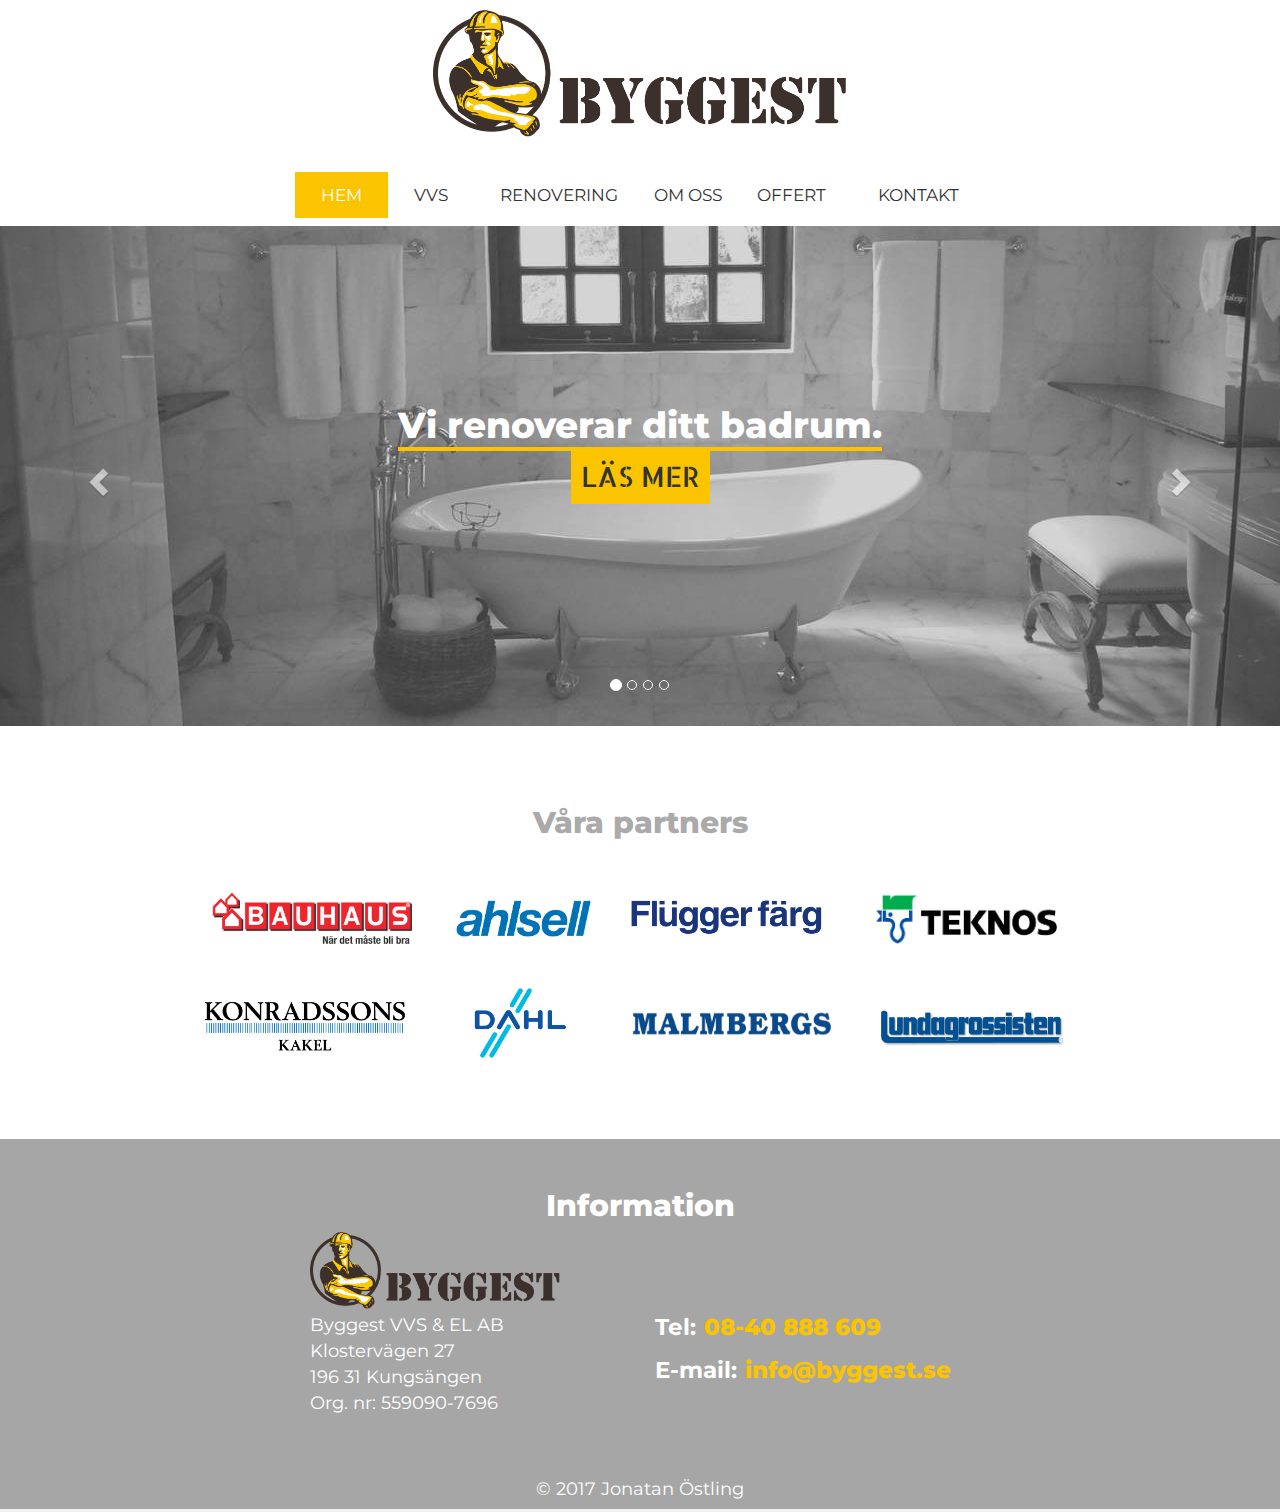
<file: index.html>
<!DOCTYPE html>
<html>
  <head>
    <meta charset="utf-8">
    <meta name="viewport" content="width=device-width, initial-scale=1">
    <title>Byggest / Hem</title>
    <link href="https://fonts.googleapis.com/css?family=Allerta+Stencil|Montserrat" rel="stylesheet">
    <link rel="stylesheet" href="css/bootstrap.css" media="screen" title="no title" charset="utf-8">
    <link rel="stylesheet" href="css/main.css" media="screen" title="no title" charset="utf-8">
  </head>
  <body>
    <div class="topContainer">
      <div class="container">
        <header class="page-header">
          <a href="index.html"><img src="img/logo.png" alt="Byggest Logo" class="headerLogo"></a>
          <nav class="navbar navbar-inverse renovering-nav">
            <ul class="nav nav-tabs nav-justified">
              <li class="active"><a href="index.html">HEM</a></li>
              <li><a href="vvs.html">VVS</a></li>
              <li><a href="renovering.html">RENOVERING</a></li>
              <li><a href="about.html">OM OSS</a></li>
              <li><a href="offert.html">OFFERT</a></li>
              <li><a href="contact.html">KONTAKT</a></li>
            </ul>
          </nav>
        </header>
      </div>
    </div>
    <div class="topContainer2">
      <div class="container">
        <header class="page-header">
          <a href="index.html"><img src="img/logo.png" alt="Byggest Logo" class="headerLogo"></a>
          <nav class="navbar navbar-inverse">
            <div class="container-fluid">
              <div class="navbar-header">
                <a href="index.html" class="navbar-brand"><img src="img/logo.png" alt="Byggest Logo"></a>
                <button type="button" class="navbar-toggle" data-toggle="collapse" data-target="#myNavbar">
                  <span class="icon-bar"></span>
                  <span class="icon-bar"></span>
                  <span class="icon-bar"></span>
                </button>
              </div>
            </div>
            <div class="collapse navbar-collapse" id="myNavbar">
              <ul class="nav nav-tabs nav-justified">
                <li class="active"><a href="index.html">HEM</a></li>
                <li><a href="vvs.html">VVS</a></li>
                <li><a href="renovering.html">RENOVERING</a></li>
                <li><a href="about.html">OM OSS</a></li>
                <li><a href="offert.html">OFFERT</a></li>
                <li><a href="contact.html">KONTAKT</a></li>
              </ul>
            </div>
          </nav>
        </header>
      </div>
    </div>
    <div class="mobile-indicator">
      <div class="item1">
        <h1><span class="underline">Vi renoverar ditt badrum.</span></h1>
        <a href="renovering.html" class="carousel-button" type="button">LÄS MER</a>
      </div>
      <div class="item2">
        <h1><span class="underline">Vi renoverar ditt kök.</span></h1>
        <a href="renovering.html" class="carousel-button" type="button">LÄS MER</a>
      </div>
      <div class="item3">
        <h1><span class="underline">Anlita oss för ett större projekt.</span></h1>
        <a href="renovering.html" class="carousel-button" type="button">LÄS MER</a>
      </div>
      <div class="item4">
        <h1><span class="underline">Gratis kundbesök och slutbesiktning.</span></h1>
        <a href="renovering.html" class="carousel-button" type="button">LÄS MER</a>
      </div>
    </div>
    <div id="myCarousel" class="carousel slide" data-ride="carousel">
      <ol class="carousel-indicators">
        <li data-target="#myCarousel" data-slide-to="0" class="active"></li>
        <li data-target="#myCarousel" data-slide-to="1"></li>
        <li data-target="#myCarousel" data-slide-to="2"></li>
        <li data-target="#myCarousel" data-slide-to="3"></li>
      </ol>
      <div class="carousel-inner" role="listbox">
        <div class="item active">
          <img class="first-slide" src="img/rsz_1badrum_1.jpg" alt="First slide">
          <div class="container">
            <div class="carousel-caption">
              <h1><span class="underline">Vi renoverar ditt badrum.</span></h1>
              <a href="renovering.html" class="carousel-button" type="button">LÄS MER</a>
            </div>
          </div>
        </div>
        <div class="item">
          <img class="second-slide" src="img/rsz_kk1.jpg" alt="Second slide">
          <div class="container">
            <div class="carousel-caption">
              <h1><span class="underline">Vi renoverar ditt kök.</span></h1>
              <a href="renovering.html" class="carousel-button" type="button">LÄS MER</a>
            </div>
          </div>
        </div>
        <div class="item active">
          <img class="third-slide" src="img/rsz_fnster_1.jpg" alt="Third slide">
          <div class="container">
            <div class="carousel-caption">
              <h1><span class="underline">Anlita oss för ett större projekt.</span></h1>
              <a href="renovering.html" class="carousel-button" type="button">LÄS MER</a>
            </div>
          </div>
        </div>
        <div class="item">
          <img class="fourth-slide" src="img/rsz_pexels-photo-239886_1.jpg" alt="Fourth slide">
          <div class="container">
            <div class="carousel-caption">
              <h1><span class="underline">Gratis kundbesök och slutbesiktning.</span></h1>
              <a href="renovering.html" class="carousel-button" type="button">LÄS MER</a>
            </div>
          </div>
        </div>
      </div>
      <a class="left carousel-control" href="#myCarousel" role="button" data-slide="prev">
        <span class="glyphicon glyphicon-chevron-left" aria-hidden="true"></span>
        <span class="sr-only">Previous</span>
      </a>
      <a class="right carousel-control" href="#myCarousel" role="button" data-slide="next">
        <span class="glyphicon glyphicon-chevron-right" aria-hidden="true"></span>
        <span class="sr-only">Next</span>
      </a>
    </div><!-- /.carousel -->
    <div class="white2">
      <section class="container2 partners center">
        <div class="row">
          <div class="col-lg-12">
            <h2>Våra partners</h2>
            <a href="https://www.bauhaus.se/" target="_blank"><img src="img/partners/logo-2x.png" class="partnerLogo" alt="Bauhaus Logo"></a>
            <a href="https://www.ahlsell.se/" target="_blank"><img src="img/partners/ahlsell.png" class="ahlsell" alt="Ahlsell Logo"></a>
            <a href="https://www.flugger.se/" target="_blank"><img src="img/partners/flugger.png" class="partnerLogo" alt="Flügger Färg Logo"></a>
            <a href="http://www.teknos.com/sv-SE/landing-page/" target="_blank"><img src="img/partners/eqkcxtnklxeos4iigxuy.jpg" class="partnerLogo" alt="Teknos Logo"></a>
            <a href="http://konradssons.com/" target="_blank"><img src="img/partners/konradssons.png" class="partnerLogo" alt="Konradssons Logo"></a>
            <a href="http://www.dahl.se/store/dahl" target="_blank"><img src="img/partners/dahl.jpg" class="dahl" alt="Dahl Logo"></a>
            <a href="https://www.malmbergs.com/frmStart_new.aspx" target="_blank"><img src="img/partners/malmbergs.png" class="partnerLogo" alt="Malmbergs Logo"></a>
            <a href="http://www.lundagrossisten.se/" target="_blank"><img src="img/partners/lundagrossisten.png" class="partnerLogo" alt="Lundagrossisten Logo"></a>
          </div>
        </div>
      </section>
    </div>
    <footer class="footer">
      <div class="container footerText">
        <h2>Information</h2>
        <div class="row">
          <div class="col-md-6 align-left">
            <img src="img/logo.png" alt="Byggest Logo" class="footerLogo">
            <p>Byggest VVS &amp; EL AB<br>Klostervägen 27<br>196 31 Kungsängen<br>Org. nr: 559090-7696</p>
          </div>
          <div class="col-md-6 contact-info align-left">
            <p><strong>Tel:</strong> <span class="highlight2">08-40 888 609</span></p>
            <p><strong>E-mail:</strong> <span class="highlight2">info@byggest.se</span></p>
          </div>
        </div>
      </div>
      <div class="container footerText">
        <p>&#169; 2017 Jonatan Östling</p>
      </div>
    </footer>
    <script src="https://code.jquery.com/jquery-2.1.4.min.js" charset="utf-8"></script>
    <script src="js/bootstrap.js" charset="utf-8"></script>
    <script src="js/main4.js" charset="utf-8"></script>
  </body>
</html>
</file>
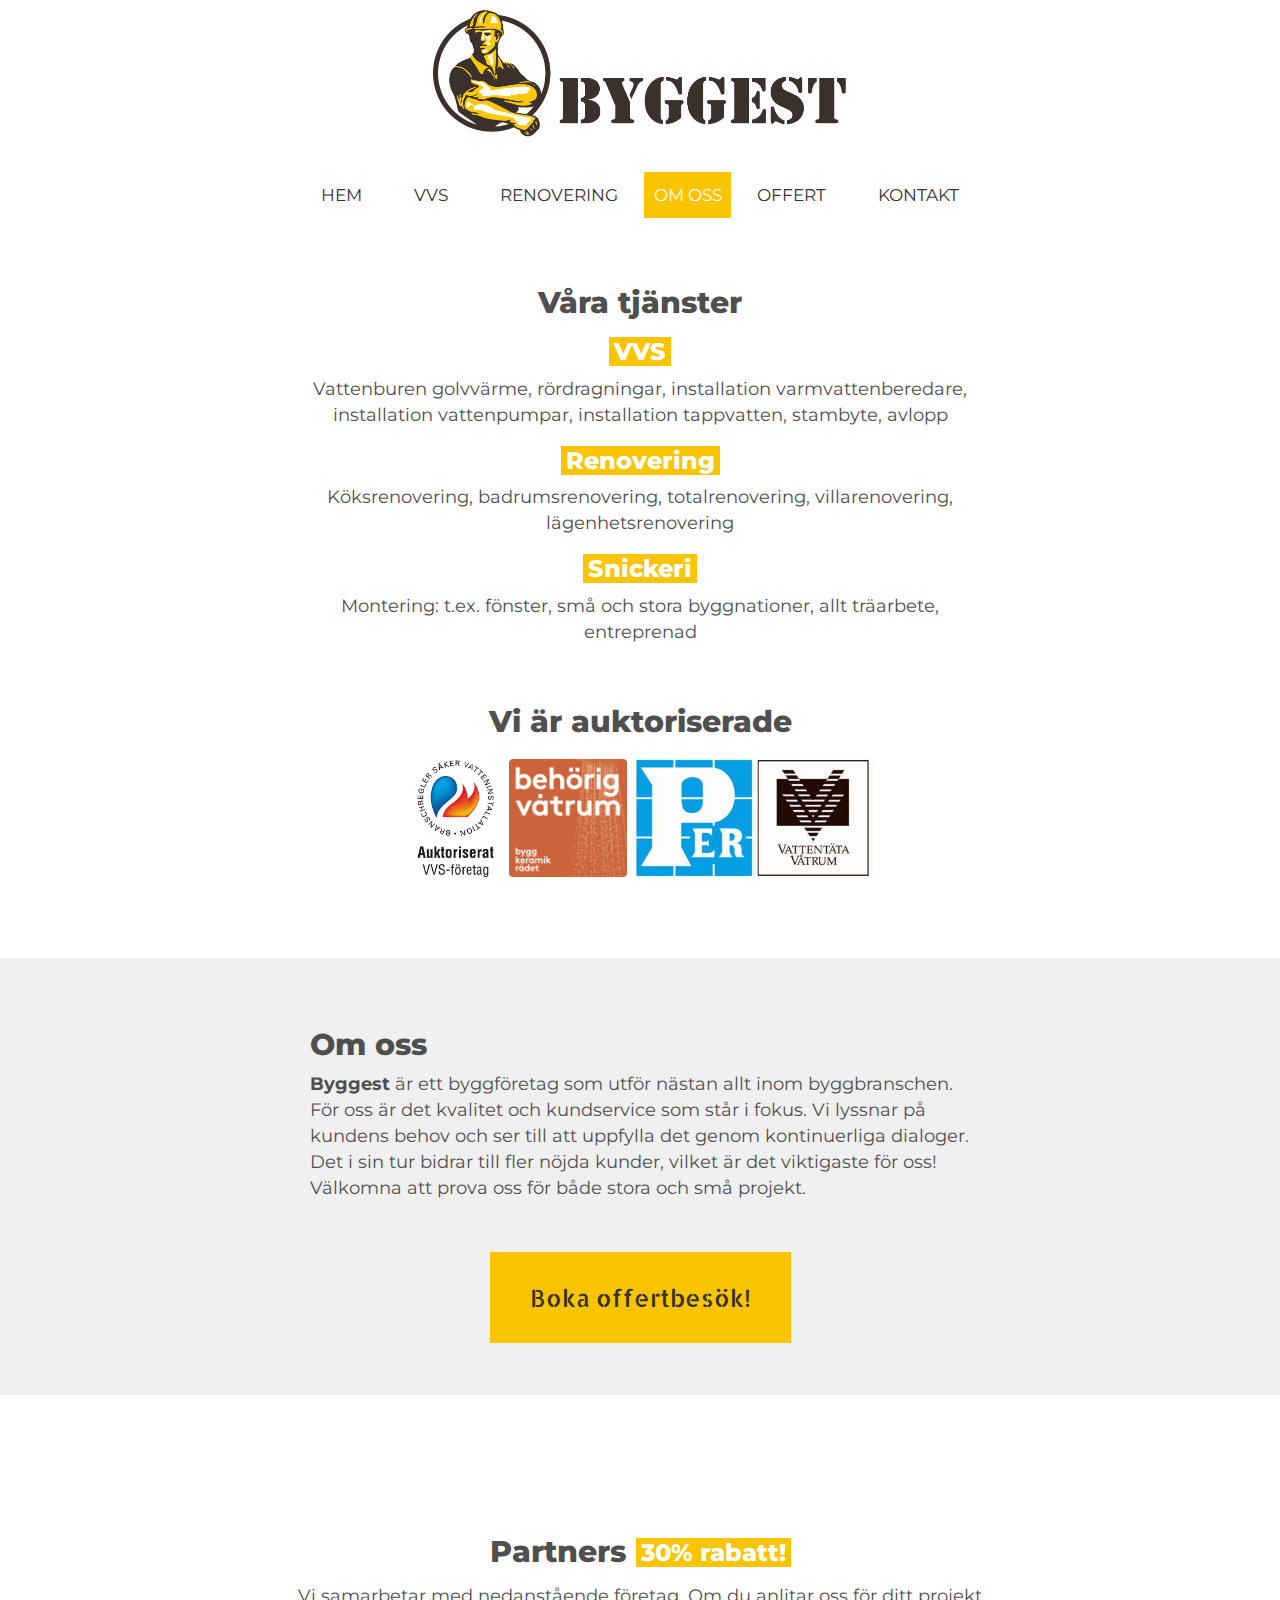
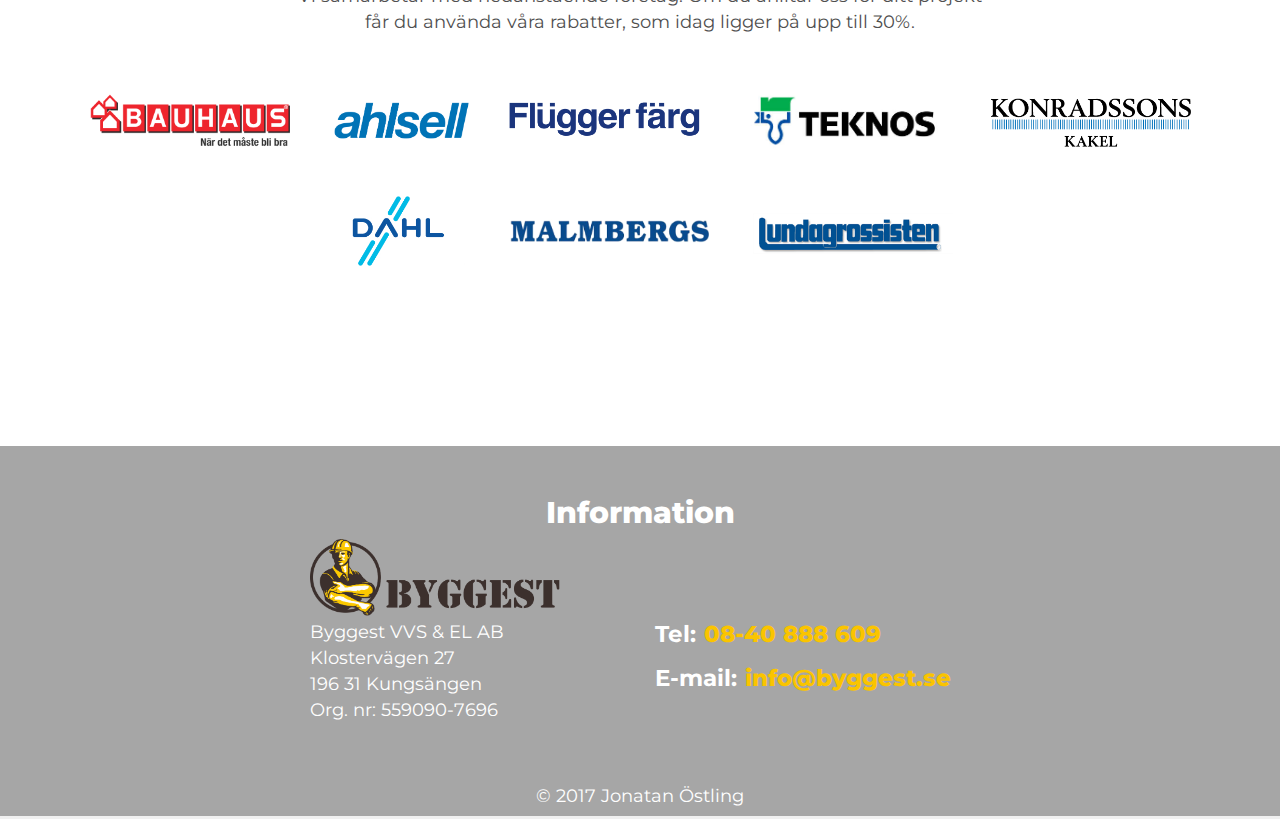
<file: about.html>
<!DOCTYPE html>
<html>
  <head>
    <meta charset="utf-8">
    <meta name="viewport" content="width=device-width, initial-scale=1">
    <title>Byggest / Om Oss</title>
    <link href="https://fonts.googleapis.com/css?family=Allerta+Stencil|Montserrat" rel="stylesheet">
    <link rel="stylesheet" href="css/bootstrap.css" media="screen" title="no title" charset="utf-8">
    <link rel="stylesheet" href="css/main.css" media="screen" title="no title" charset="utf-8">
  </head>
  <body>
    <div class="topContainer">
      <div class="container">
        <header class="page-header">
          <a href="index.html"><img src="img/logo.png" alt="Byggest Logo" class="headerLogo"></a>
          <nav class="navbar navbar-inverse renovering-nav">
            <ul class="nav nav-tabs nav-justified">
              <li><a href="index.html">HEM</a></li>
              <li><a href="vvs.html">VVS</a></li>
              <li><a href="renovering.html">RENOVERING</a></li>
              <li class="active"><a href="about.html">OM OSS</a></li>
              <li><a href="offert.html">OFFERT</a></li>
              <li><a href="contact.html">KONTAKT</a></li>
            </ul>
          </nav>
        </header>
      </div>
    </div>
    <div class="topContainer2">
      <div class="container">
        <header class="page-header">
          <a href="index.html"><img src="img/logo.png" alt="Byggest Logo" class="headerLogo"></a>
          <nav class="navbar navbar-inverse">
            <div class="container-fluid">
              <div class="navbar-header">
                <a href="index.html" class="navbar-brand"><img src="img/logo.png" alt="Byggest Logo"></a>
                <button type="button" class="navbar-toggle" data-toggle="collapse" data-target="#myNavbar">
                  <span class="icon-bar"></span>
                  <span class="icon-bar"></span>
                  <span class="icon-bar"></span>
                </button>
              </div>
            </div>
            <div class="collapse navbar-collapse" id="myNavbar">
              <ul class="nav nav-tabs nav-justified">
                <li><a href="index.html">HEM</a></li>
                <li><a href="vvs.html">VVS</a></li>
                <li><a href="renovering.html">RENOVERING</a></li>
                <li class="active"><a href="about.html">OM OSS</a></li>
                <li><a href="offert.html">OFFERT</a></li>
                <li><a href="contact.html">KONTAKT</a></li>
              </ul>
            </div>
          </nav>
        </header>
      </div>
    </div>
    <div class="white2">
      <div class="container center">
        <h2 class="center">Våra tjänster</h2>
        <h3><span class="highlight4">VVS</span></h3>
        <p>Vattenburen golvvärme, rördragningar, installation varmvattenberedare, installation vattenpumpar, installation tappvatten, stambyte, avlopp</p>
        <h3><span class="highlight4">Renovering</span></h3>
        <p>Köksrenovering, badrumsrenovering, totalrenovering, villarenovering, lägenhetsrenovering</p>
        <h3><span class="highlight4">Snickeri</span></h3>
        <p>Montering: t.ex. fönster, små och stora byggnationer, allt träarbete, entreprenad</p>
      </div>
      <div class="container">
        <div class="auktoritet-logos center">
          <h2 class="center">Vi är auktoriserade</h2>
          <img class="vvs" src="img/vvs.jpg" alt="">
          <img class="vatrum" src="img/vatrum.png" alt="">
          <img class="per" src="img/per.png" alt="">
        </div>
      </div>
    </div>
    <div class="container">
      <div class="col-md-12 byggest-info">
        <h2>Om oss</h2>
        <p class=""><strong>Byggest</strong> är ett byggföretag som utför nästan allt inom byggbranschen. För oss är det kvalitet och kundservice som står i fokus. Vi lyssnar på kundens behov och ser till att uppfylla det genom kontinuerliga dialoger. Det i sin tur bidrar till fler nöjda kunder, vilket är det viktigaste för oss! Välkomna att prova oss för både stora och små projekt.</p>
      </div>
      <div class="center contact-button-container">
        <a href="offert.html" type="button" class="contact-button">Boka offertbesök!</a>
      </div>
    </div>
    <div class="white3">
      <div class="container">
        <div class="partner-heading">
          <h2 class="partner-heading-h2">Partners</h2>
          <h3 class="partner-heading-h3"><span class="highlight">30&#37; rabatt!</span></h3>
        </div>
        <p>Vi samarbetar med nedanstående företag. Om du anlitar oss för ditt projekt får du använda våra rabatter, som idag ligger på upp till 30&#37;.</p>

      </div>
      <section class="center about-partners">
        <div class="row">
          <div class="col-lg-12">
            <a href="https://www.bauhaus.se/" target="_blank"><img src="img/partners/logo-2x.png" class="partnerLogo" alt="Bauhaus Logo"></a>
            <a href="https://www.ahlsell.se/" target="_blank"><img src="img/partners/ahlsell.png" class="ahlsell" alt="Ahlsell Logo"></a>
            <a href="https://www.flugger.se/" target="_blank"><img src="img/partners/flugger.png" class="partnerLogo" alt="Flügger Färg Logo"></a>
            <a href="http://www.teknos.com/sv-SE/landing-page/" target="_blank"><img src="img/partners/eqkcxtnklxeos4iigxuy.jpg" class="partnerLogo" alt="Teknos Logo"></a>
            <a href="http://konradssons.com/" target="_blank"><img src="img/partners/konradssons.png" class="partnerLogo" alt="Konradssons Logo"></a>
            <a href="http://www.dahl.se/store/dahl" target="_blank"><img src="img/partners/dahl.jpg" class="dahl" alt="Dahl Logo"></a>
            <a href="https://www.malmbergs.com/frmStart_new.aspx" target="_blank"><img src="img/partners/malmbergs.png" class="partnerLogo" alt="Malmbergs Logo"></a>
            <a href="http://www.lundagrossisten.se/" target="_blank"><img src="img/partners/lundagrossisten.png" class="partnerLogo" alt="Lundagrossisten Logo"></a>
          </div>
        </div>
      </section>
    </div>
    <footer class="footer">
      <div class="container footerText">
        <h2>Information</h2>
        <div class="row">
          <div class="col-md-6 align-left">
            <img src="img/logo.png" alt="Byggest Logo" class="footerLogo">
            <p>Byggest VVS &amp; EL AB<br>Klostervägen 27<br>196 31 Kungsängen<br>Org. nr: 559090-7696</p>
          </div>
          <div class="col-md-6 contact-info align-left">
            <p><strong>Tel:</strong> <span class="highlight2">08-40 888 609</span></p>
            <p><strong>E-mail:</strong> <span class="highlight2">info@byggest.se</span></p>
          </div>
        </div>
      </div>
      <div class="container footerText">
        <p>&#169; 2017 Jonatan Östling</p>
      </div>
    </footer>
    <script src="https://code.jquery.com/jquery-2.1.4.min.js" charset="utf-8"></script>
    <script src="js/bootstrap.js" charset="utf-8"></script>
  </body>
</html>
</file>
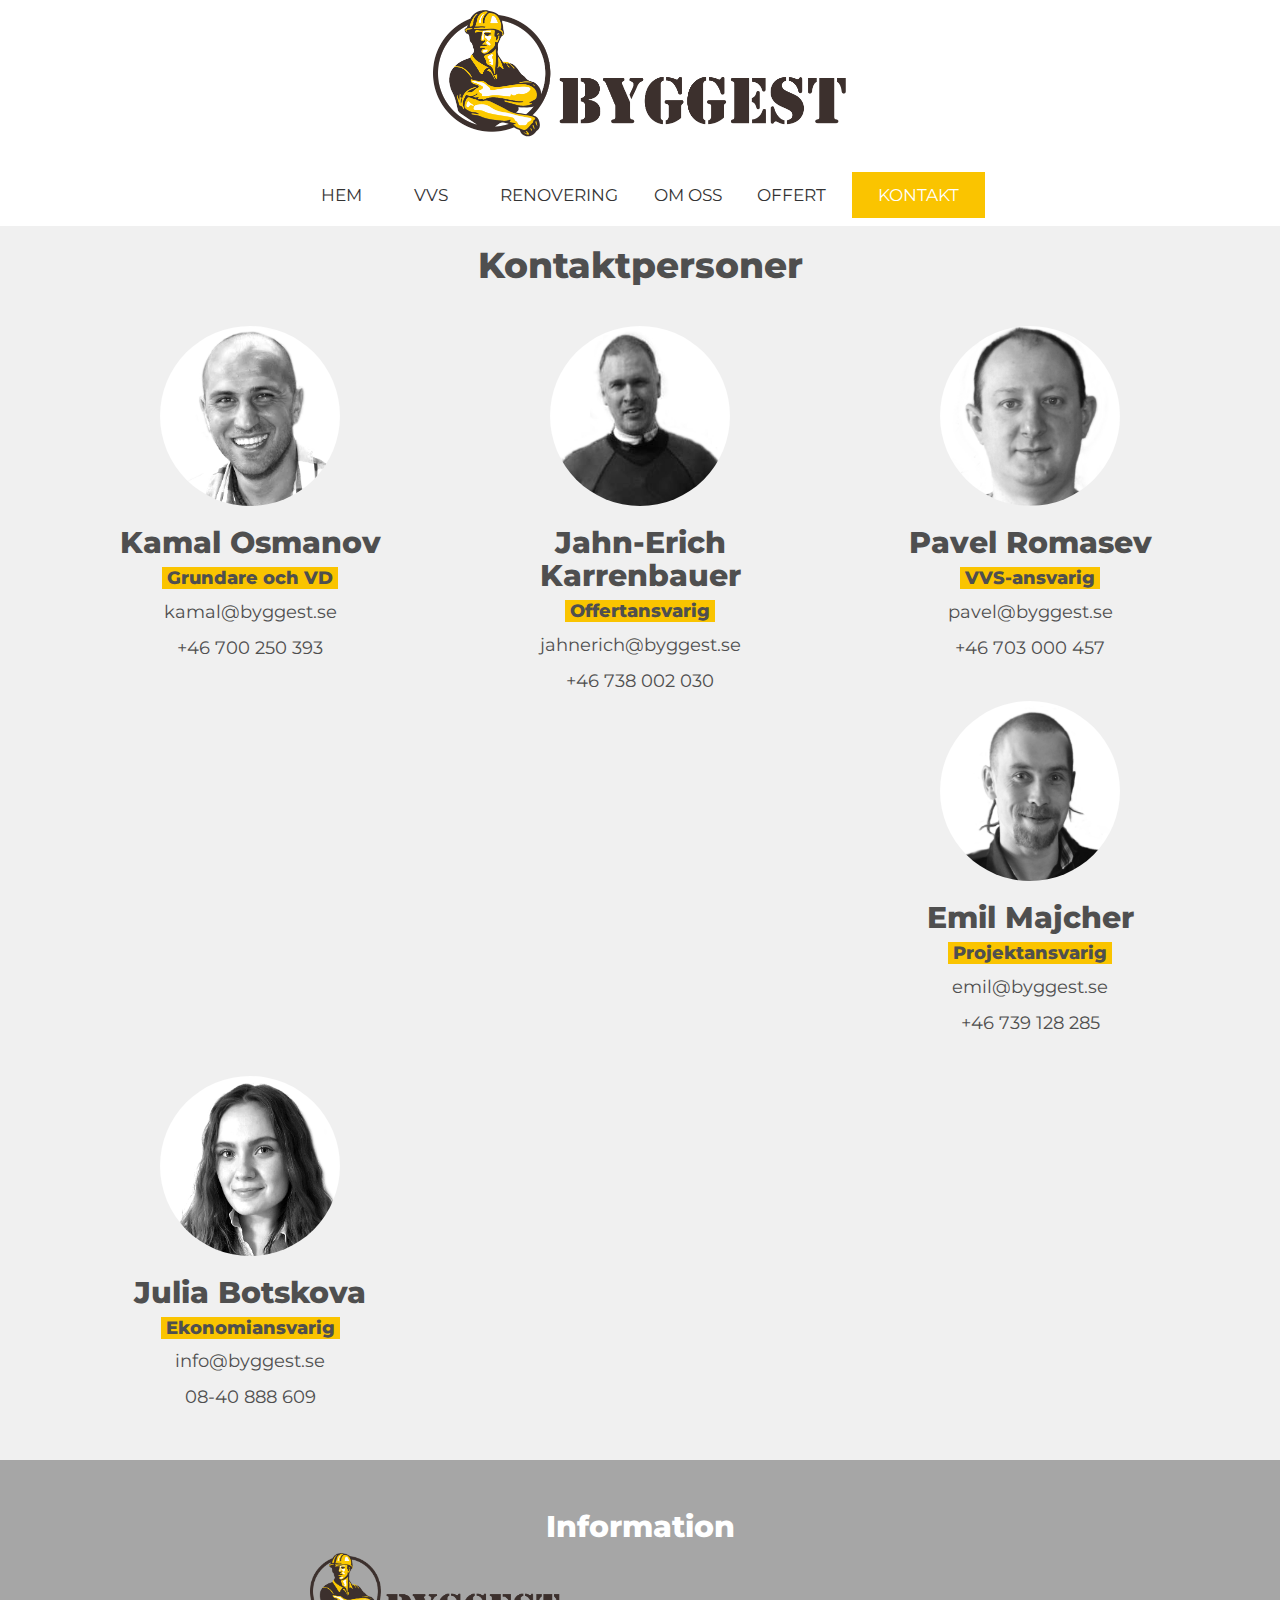
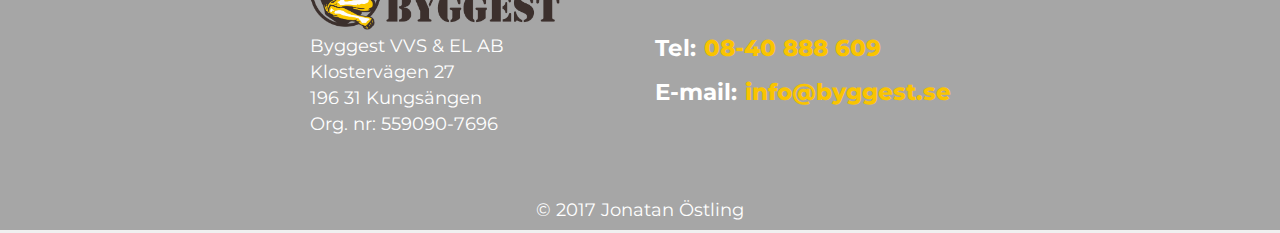
<file: contact.html>
<!DOCTYPE html>
<html>
  <head>
    <meta charset="utf-8">
    <meta name="viewport" content="width=device-width, initial-scale=1">
    <title>Byggest / Kontakt</title>
    <link href="https://fonts.googleapis.com/css?family=Allerta+Stencil|Montserrat" rel="stylesheet">
    <link rel="stylesheet" href="css/bootstrap.css" media="screen" title="no title" charset="utf-8">
    <link rel="stylesheet" href="css/main.css" media="screen" title="no title" charset="utf-8">
  </head>
  <body>
    <div class="topContainer">
      <div class="container">
        <header class="page-header">
          <a href="index.html"><img src="img/logo.png" alt="Byggest Logo" class="headerLogo"></a>
          <nav class="navbar navbar-inverse renovering-nav">
            <ul class="nav nav-tabs nav-justified">
              <li><a href="index.html">HEM</a></li>
              <li><a href="vvs.html">VVS</a></li>
              <li><a href="renovering.html">RENOVERING</a></li>
              <li><a href="about.html">OM OSS</a></li>
              <li><a href="offert.html">OFFERT</a></li>
              <li class="active"><a href="contact.html">KONTAKT</a></li>
            </ul>
          </nav>
        </header>
      </div>
    </div>
    <div class="topContainer2">
      <div class="container">
        <header class="page-header">
          <a href="index.html"><img src="img/logo.png" alt="Byggest Logo" class="headerLogo"></a>
          <nav class="navbar navbar-inverse">
            <div class="container-fluid">
              <div class="navbar-header">
                <a href="index.html" class="navbar-brand"><img src="img/logo.png" alt="Byggest Logo"></a>
                <button type="button" class="navbar-toggle" data-toggle="collapse" data-target="#myNavbar">
                  <span class="icon-bar"></span>
                  <span class="icon-bar"></span>
                  <span class="icon-bar"></span>
                </button>
              </div>
            </div>
            <div class="collapse navbar-collapse" id="myNavbar">
              <ul class="nav nav-tabs nav-justified">
                <li><a href="index.html">HEM</a></li>
                <li><a href="vvs.html">VVS</a></li>
                <li><a href="renovering.html">RENOVERING</a></li>
                <li><a href="about.html">OM OSS</a></li>
                <li><a href="offert.html">OFFERT</a></li>
                <li class="active"><a href="contact.html">KONTAKT</a></li>
              </ul>
            </div>
          </nav>
        </header>
      </div>
    </div>
    <div class="container3">
      <div class="row center">
        <h1>Kontaktpersoner</h1>
        <div class="col-sm-6 col-lg-4">
          <img class="img-circle" src="img/image2.jpg" alt="Generic placeholder image" width="180" height="180">
          <h2>Kamal Osmanov</h2>
          <h4><span class="highlight">Grundare och VD</span></h4>
          <p>kamal&#64;byggest.se</p>
          <p>+46 700 250 393</p>
        </div><!-- /.col-lg-4 -->
        <div class="col-sm-6 col-lg-4">
          <img class="img-circle" src="img/jahn-erich.jpg" alt="Generic placeholder image" width="180" height="180">
          <h2>Jahn-Erich Karrenbauer</h2>
          <h4><span class="highlight">Offertansvarig</span></h4>
          <p>jahnerich&#64;byggest.se</p>
          <p>+46 738 002 030</p>
        </div><!-- /.col-lg-4 -->
        <div class="col-sm-6 col-lg-4">
          <img class="img-circle" src="img/Image.png" alt="Generic placeholder image" width="180" height="180">
          <h2>Pavel Romasev</h2>
          <h4><span class="highlight">VVS-ansvarig</span></h4>
          <p>pavel&#64;byggest.se</p>
          <p>+46 703 000 457</p>
        </div><!-- /.col-lg-4 -->
        <div class="col-sm-6 col-lg-4">
          <img class="img-circle" src="img/Emil1.jpg" alt="Generic placeholder image" width="180" height="180">
          <h2>Emil Majcher</h2>
          <h4><span class="highlight">Projektansvarig</span></h4>
          <p>emil&#64;byggest.se</p>
          <p>+46 739 128 285</p>
        </div><!-- /.col-lg-4 -->
        <div class="col-sm-6 col-lg-4">
          <img class="img-circle" src="img/IMG_7448.JPG" alt="Generic placeholder image" width="180" height="180">
          <h2>Julia Botskova</h2>
          <h4><span class="highlight">Ekonomiansvarig</span></h4>
          <p>info&#64;byggest.se</p>
          <p>08-40 888 609</p>
        </div><!-- /.col-lg-4 -->
      </div><!-- /.row -->
    </div>
    <footer class="footer">
      <div class="container footerText">
        <h2>Information</h2>
        <div class="row">
          <div class="col-md-6 align-left">
            <img src="img/logo.png" alt="Byggest Logo" class="footerLogo">
            <p>Byggest VVS &amp; EL AB<br>Klostervägen 27<br>196 31 Kungsängen<br>Org. nr: 559090-7696</p>
          </div>
          <div class="col-md-6 contact-info align-left">
            <p><strong>Tel:</strong> <span class="highlight2">08-40 888 609</span></p>
            <p><strong>E-mail:</strong> <span class="highlight2">info@byggest.se</span></p>
          </div>
        </div>
      </div>
      <div class="container footerText">
        <p>&#169; 2017 Jonatan Östling</p>
      </div>
    </footer>
    <script src="https://code.jquery.com/jquery-2.1.4.min.js" charset="utf-8"></script>
    <script src="js/bootstrap.js" charset="utf-8"></script>
  </body>
</html>
</file>
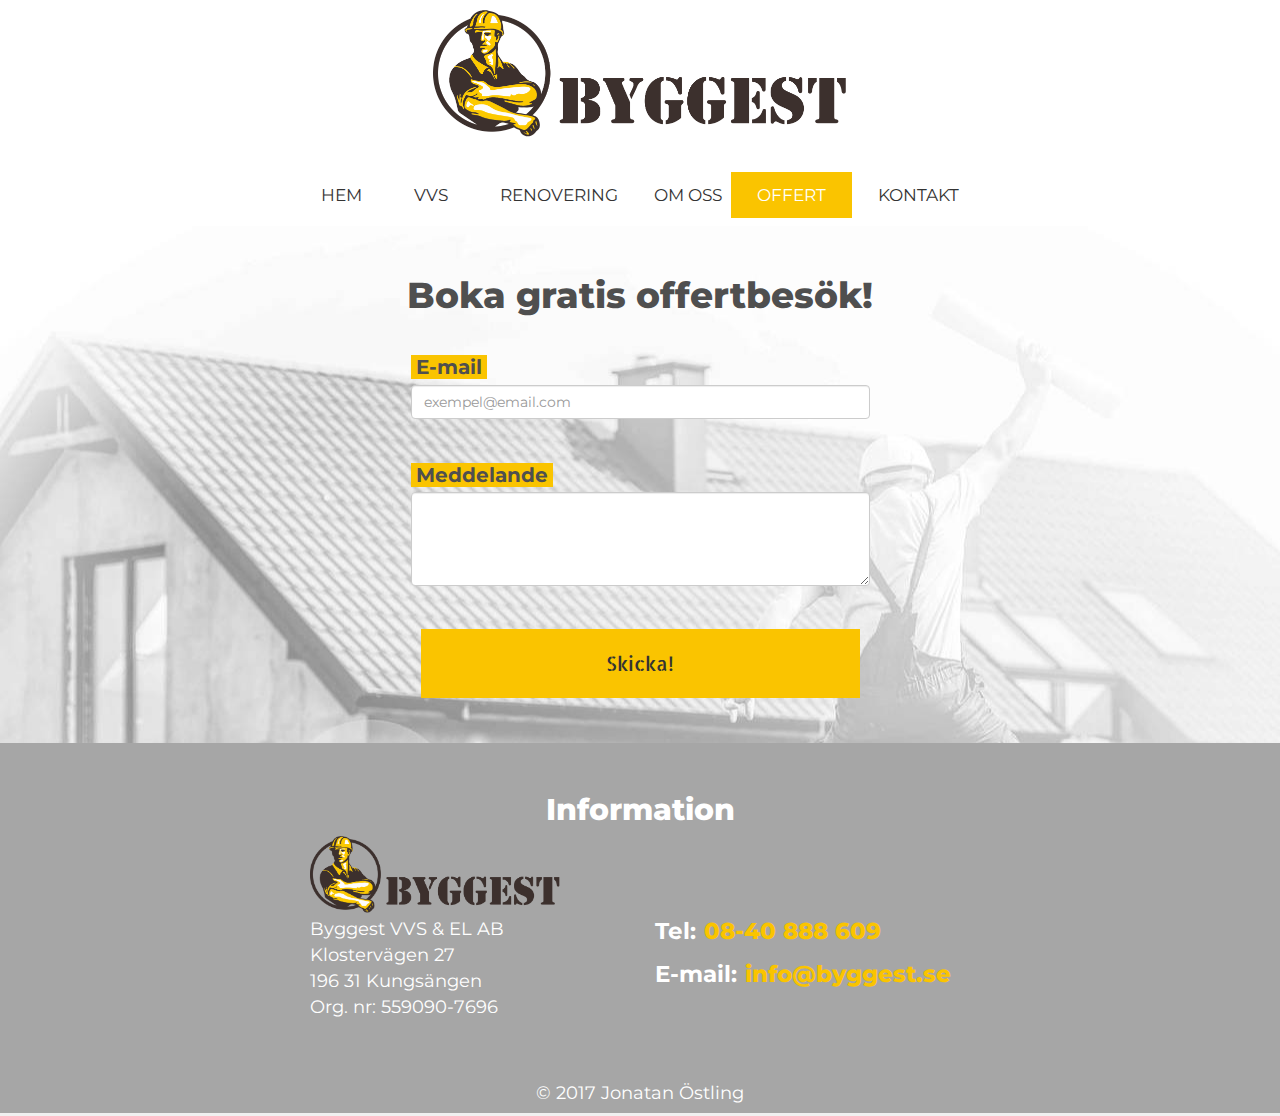
<file: offert.html>
<!DOCTYPE html>
<html>
  <head>
    <meta http-equiv="Content-Type" content="text/html; charset=utf-8">
    <meta name="viewport" content="width=device-width, initial-scale=1">
    <title>Byggest / Offert</title>
    <link href="https://fonts.googleapis.com/css?family=Allerta+Stencil|Montserrat" rel="stylesheet">
    <link rel="stylesheet" href="css/bootstrap.css" media="screen" title="no title" charset="utf-8">
    <link rel="stylesheet" href="css/main.css" media="screen" title="no title" charset="utf-8">
  </head>
  <body>
    <div class="topContainer">
      <div class="container">
        <header class="page-header">
          <a href="index.html"><img src="img/logo.png" alt="Byggest Logo" class="headerLogo"></a>
          <nav class="navbar navbar-inverse renovering-nav">
            <ul class="nav nav-tabs nav-justified">
              <li><a href="index.html">HEM</a></li>
              <li><a href="vvs.html">VVS</a></li>
              <li><a href="renovering.html">RENOVERING</a></li>
              <li><a href="about.html">OM OSS</a></li>
              <li class="active"><a href="offert.html">OFFERT</a></li>
              <li><a href="contact.html">KONTAKT</a></li>
            </ul>
          </nav>
        </header>
      </div>
    </div>
    <div class="topContainer2">
      <div class="container">
        <header class="page-header">
          <a href="index.html"><img src="img/logo.png" alt="Byggest Logo" class="headerLogo"></a>
          <nav class="navbar navbar-inverse">
            <div class="container-fluid">
              <div class="navbar-header">
                <a href="index.html" class="navbar-brand"><img src="img/logo.png" alt="Byggest Logo"></a>
                <button type="button" class="navbar-toggle" data-toggle="collapse" data-target="#myNavbar">
                  <span class="icon-bar"></span>
                  <span class="icon-bar"></span>
                  <span class="icon-bar"></span>
                </button>
              </div>
            </div>
            <div class="collapse navbar-collapse" id="myNavbar">
              <ul class="nav nav-tabs nav-justified">
                <li><a href="index.html">HEM</a></li>
                <li><a href="vvs.html">VVS</a></li>
                <li><a href="renovering.html">RENOVERING</a></li>
                <li><a href="about.html">OM OSS</a></li>
                <li class="active"><a href="offert.html">OFFERT</a></li>
                <li><a href="contact.html">KONTAKT</a></li>
              </ul>
            </div>
          </nav>
        </header>
      </div>
    </div>
    <div id="offert-bg">
      <div class="container center">
        <h1>Boka gratis offertbesök!</h1>
        <form action="https://formspree.io/info@byggest.se" class="form-horizontal" role="form" method="POST">
          <div class="form-group">
            <div class="col-xs-12">
              <label for="email" class="control-label"><span class="highlight">E-mail</span></label>
              <input type="email" name="_replyto" class="form-control align-left" placeholder="exempel&#64;email.com">
            </div>
          </div>
          <div class="form-group">
            <div class="col-xs-12">
              <label for="message" class="control-label"><span class="highlight">Meddelande</span></label>
              <textarea name="message" class="form-control" rows="4"></textarea>
              <input class="send-button" name="submit" type="submit" value="Skicka!">
            </div>
          </div>
        </form>
      </div>
    </div>
    <footer class="footer">
      <div class="container footerText">
        <h2>Information</h2>
        <div class="row">
          <div class="col-md-6 align-left">
            <img src="img/logo.png" alt="Byggest Logo" class="footerLogo">
            <p>Byggest VVS &amp; EL AB<br>Klostervägen 27<br>196 31 Kungsängen<br>Org. nr: 559090-7696</p>
          </div>
          <div class="col-md-6 contact-info align-left">
            <p><strong>Tel:</strong> <span class="highlight2">08-40 888 609</span></p>
            <p><strong>E-mail:</strong> <span class="highlight2">info@byggest.se</span></p>
          </div>
        </div>
      </div>
      <div class="container footerText">
        <p>&#169; 2017 Jonatan Östling</p>
      </div>
    </footer>
    <script src="https://code.jquery.com/jquery-2.1.4.min.js" charset="utf-8"></script>
    <script src="js/bootstrap.js" charset="utf-8"></script>
  </body>
</html>
</file>
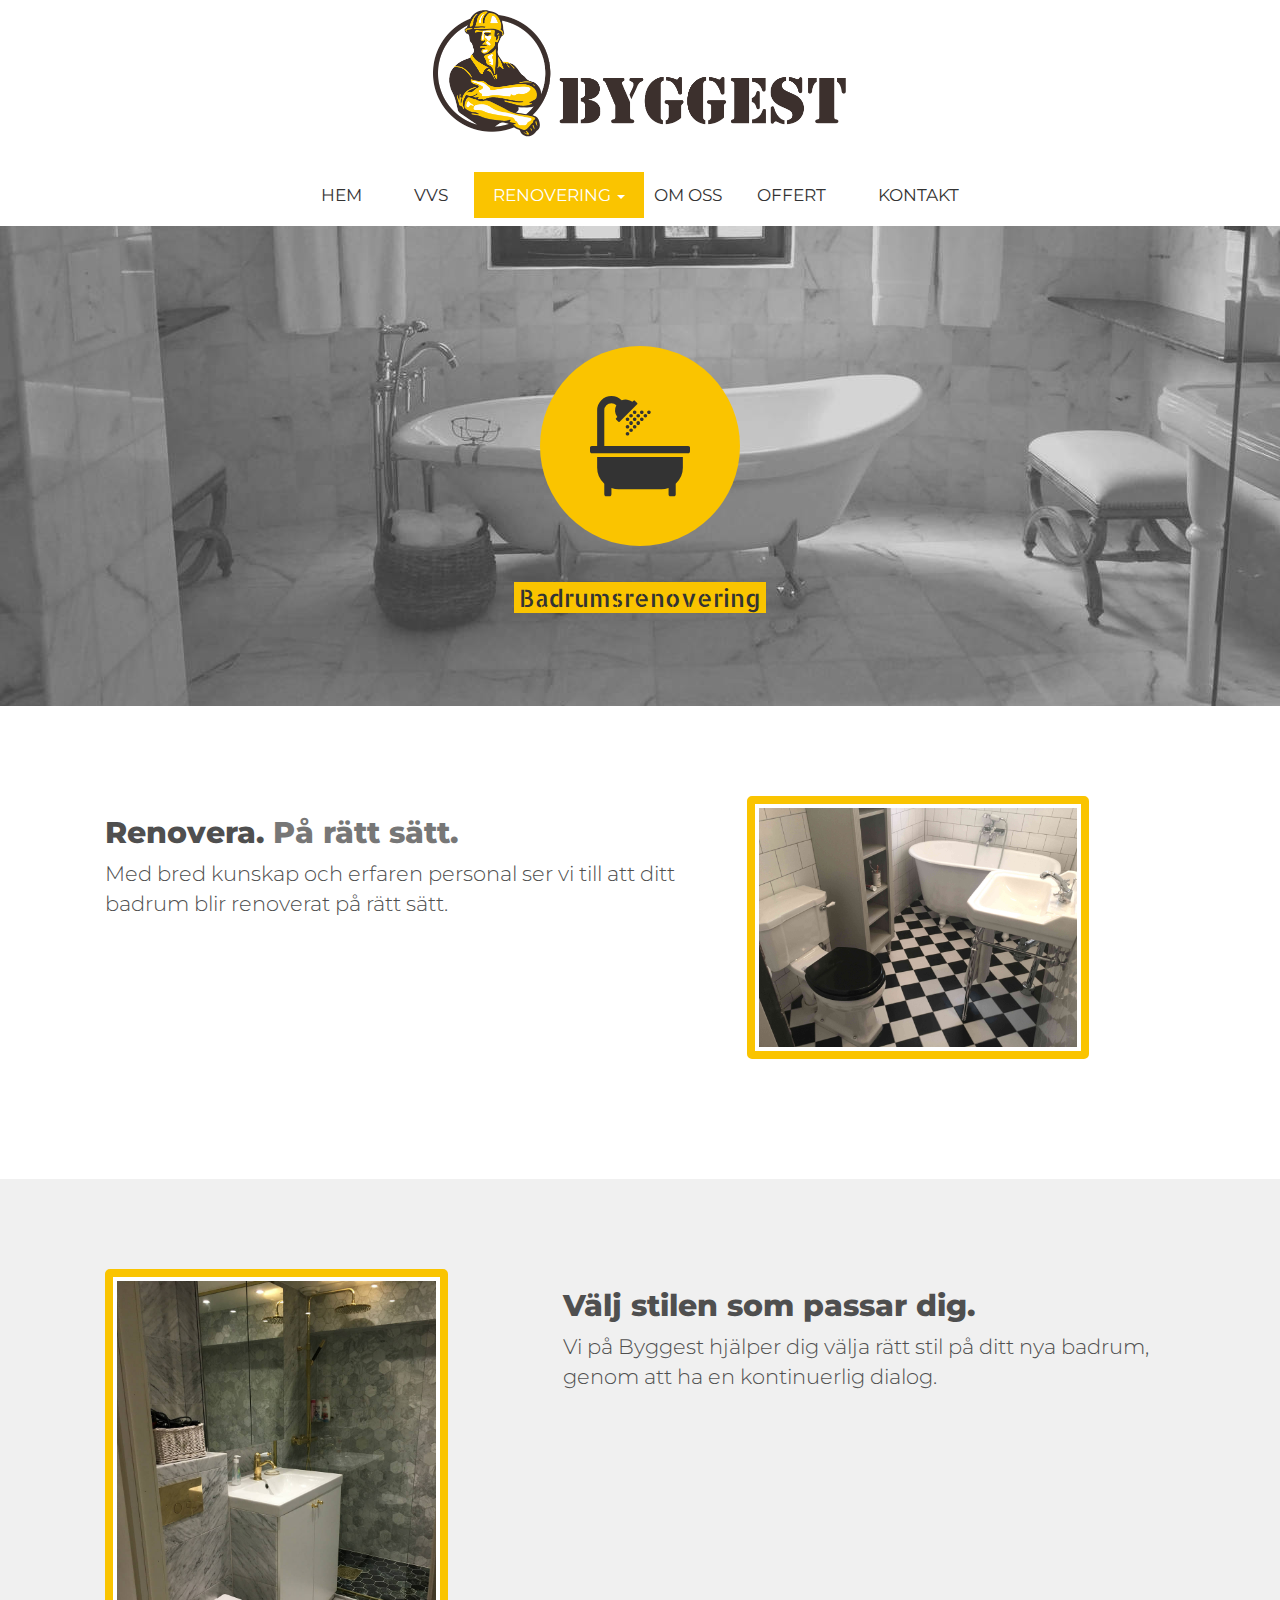
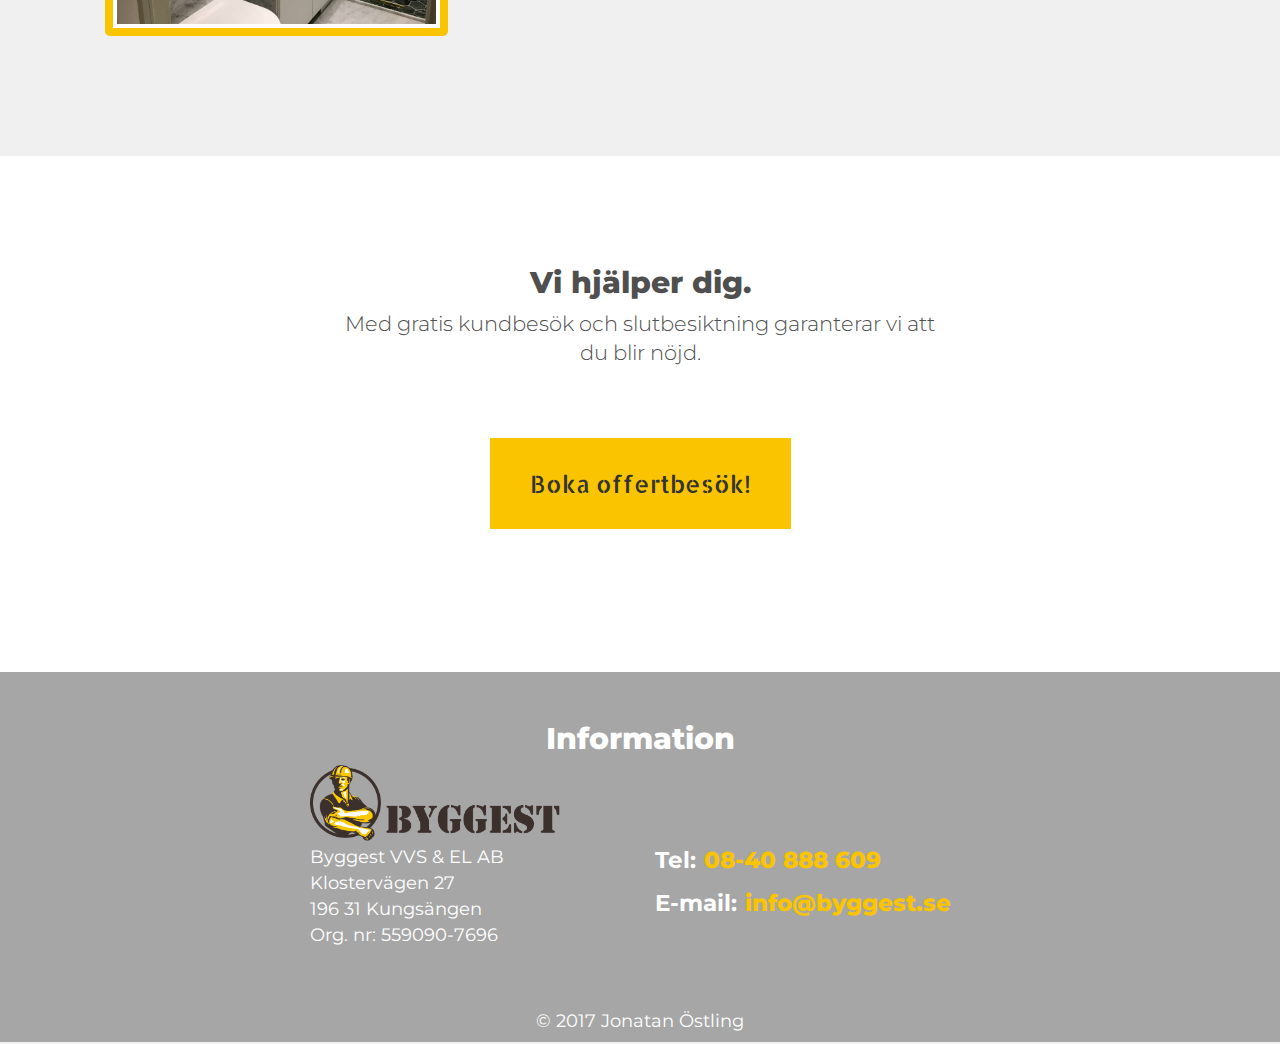
<file: renovering-badrum.html>
<!DOCTYPE html>
<html>
  <head>
    <meta charset="utf-8">
    <meta name="viewport" content="width=device-width, initial-scale=1">
    <title>Byggest / Renovering - Badrum</title>
    <link href="https://fonts.googleapis.com/css?family=Allerta+Stencil|Montserrat" rel="stylesheet">
    <link rel="stylesheet" href="css/bootstrap.css" media="screen" title="no title" charset="utf-8">
    <link rel="stylesheet" href="css/font-awesome-4.7.0/css/font-awesome.min.css">
    <link rel="stylesheet" href="css/main.css" media="screen" title="no title" charset="utf-8">
  </head>
  <body>
    <div class="topContainer">
      <div class="container">
        <header class="page-header">
          <a href="index.html"><img src="img/logo.png" alt="Byggest Logo" class="headerLogo"></a>
          <nav class="navbar navbar-inverse renovering-nav">
            <ul class="nav nav-tabs nav-justified">
              <li><a href="index.html">HEM</a></li>
              <li><a href="vvs.html">VVS</a></li>
              <li class="dropdown active">
                <a href="#" class="dropdown-toggle" data-toggle="dropdown" role="button" aria-haspopup="true" aria-expanded="false">RENOVERING <span class="caret"></span></a>
                <ul class="dropdown-menu">
                  <li><a href="renovering.html">ÖVERSIKT</a></li>
                  <li><a href="renovering-kok.html">KÖK</a></li>
                  <li class="active"><a href="renovering-badrum.html">BADRUM</a></li>
                  <li><a href="renovering-snickeri.html">SNICKERI</a></li>
                  <li><a href="renovering-total.html">TOTALRENOVERING</a></li>
                </ul>
              </li>
              <li><a href="about.html">OM OSS</a></li>
              <li><a href="offert.html">OFFERT</a></li>
              <li><a href="contact.html">KONTAKT</a></li>
            </ul>
          </nav>
        </header>
      </div>
    </div>
    <div class="topContainer2">
      <div class="container">
        <header class="page-header">
          <a href="index.html"><img src="img/logo.png" alt="Byggest Logo" class="headerLogo"></a>
          <nav class="navbar navbar-inverse">
            <div class="container-fluid">
              <div class="navbar-header">
                <a href="index.html" class="navbar-brand"><img src="img/logo.png" alt="Byggest Logo"></a>
                <button type="button" class="navbar-toggle" data-toggle="collapse" data-target="#myNavbar">
                  <span class="icon-bar"></span>
                  <span class="icon-bar"></span>
                  <span class="icon-bar"></span>
                </button>
              </div>
            </div>
            <div class="collapse navbar-collapse" id="myNavbar">
              <ul class="nav nav-tabs nav-justified">
                <li><a href="index.html">HEM</a></li>
                <li><a href="vvs.html">VVS</a></li>
                <li class="active">
                  <a href="#" class="dropdown-toggle" data-toggle="collapse" role="button" data-target="#myNavbar2" aria-expanded="false">RENOVERING <span class="caret"></span></a>
                  <div class="collapse navbar-collapse" id="myNavbar2">
                    <ul class="nav nav-tabs nav-justified">
                      <li><a href="renovering.html">ÖVERSIKT</a></li>
                      <li><a href="renovering-kok.html">KÖK</a></li>
                      <li class="active"><a href="renovering-badrum.html">BADRUM</a></li>
                      <li><a href="renovering-snickeri.html">SNICKERI</a></li>
                      <li><a href="renovering-total.html">TOTALRENOVERING</a></li>
                    </ul>
                  </div>
                </li>
                <li><a href="about.html">OM OSS</a></li>
                <li><a href="offert.html">OFFERT</a></li>
                <li><a href="contact.html">KONTAKT</a></li>
              </ul>
            </div>
          </nav>
        </header>
      </div>
    </div>
    <div id="badrum-pic-container">
      <div class="container2">
        <div class="">
          <div class="row circleRow">
            <div class="col-lg-12 center margin-top">
              <a><i class="fa fa-bath"></i></a>
              <h2 class="center"><span class="highlight3">Badrumsrenovering</span></h2>
            </div><!-- /.col-lg-4 -->
          </div><!-- /.row -->
        </div>
      </div>
    </div>
    <div class="white">
      <div class="marketing container2">
        <div class="row featurette">
          <div class="col-md-7">
            <h2 class="featurette-heading">Renovera. <span class="text-muted">På rätt sätt.</span></h2>
            <p class="lead">Med bred kunskap och erfaren personal ser vi till att ditt badrum blir renoverat på rätt sätt.</p>
          </div>
          <div class="col-md-5">
            <img id="myImg3" class="featurette-image img-responsive center-block" src="img/Martin_Spånga_30.jpg">
          </div>
        </div>
      </div>
    </div>
    <div class="marketing container2">
      <div class="row featurette">
        <div class="col-md-7 col-md-push-5">
          <h2 class="featurette-heading">Välj stilen som passar dig.</h2>
          <p class="lead">Vi på Byggest hjälper dig välja rätt stil på ditt nya badrum, genom att ha en kontinuerlig dialog.</p>
        </div>
        <div class="col-md-5 col-md-pull-7">
          <img id="myImg7" class="featurette-image img-responsive center-block" src="img/rsz_göran_vikingagatan_2.jpg">
        </div>
      </div>
    </div>
    <div class="white">
        <div class="marketing container center">
          <div class="row">
            <div class="col-md-12">
              <h2 class="featurette-heading">Vi hjälper dig.</h2>
              <p class="lead">Med gratis kundbesök och slutbesiktning garanterar vi att du blir nöjd. </p>
            </div>
            <div class="col-md-12 contact-button-container">
              <a href="offert.html" type="button" class="contact-button">Boka offertbesök!</a>
            </div>
          </div>
        </div>
      </div>
    <div id="myModal3" class="modal">
      <span class="close" onclick="document.getElementById('myModal3').style.display='none'">&times;</span>
      <img class="modal-content" id="img03">
      <div id="caption3"><h4>Tryck på skärmen för att stänga bilden.</h4></div>
    </div>
    <div id="myModal7" class="modal">
      <span class="close" onclick="document.getElementById('myModal7').style.display='none'">&times;</span>
      <img class="modal-content" id="img07">
      <div id="caption7"><h4>Tryck på skärmen för att stänga bilden.</h4></div>
    </div>
    <footer class="footer">
      <div class="container footerText">
        <h2>Information</h2>
        <div class="row">
          <div class="col-md-6 align-left">
            <img src="img/logo.png" alt="Byggest Logo" class="footerLogo">
            <p>Byggest VVS &amp; EL AB<br>Klostervägen 27<br>196 31 Kungsängen<br>Org. nr: 559090-7696</p>
          </div>
          <div class="col-md-6 contact-info align-left">
            <p><strong>Tel:</strong> <span class="highlight2">08-40 888 609</span></p>
            <p><strong>E-mail:</strong> <span class="highlight2">info@byggest.se</span></p>
          </div>
        </div>
      </div>
      <div class="container footerText">
        <p>&#169; 2017 Jonatan Östling</p>
      </div>
    </footer>
    <script src="https://code.jquery.com/jquery-2.1.4.min.js" charset="utf-8"></script>
    <script src="js/bootstrap.js" charset="utf-8"></script>
    <script src="js/main2.js" charset="utf-8"></script>
  </body>
</html>
</file>
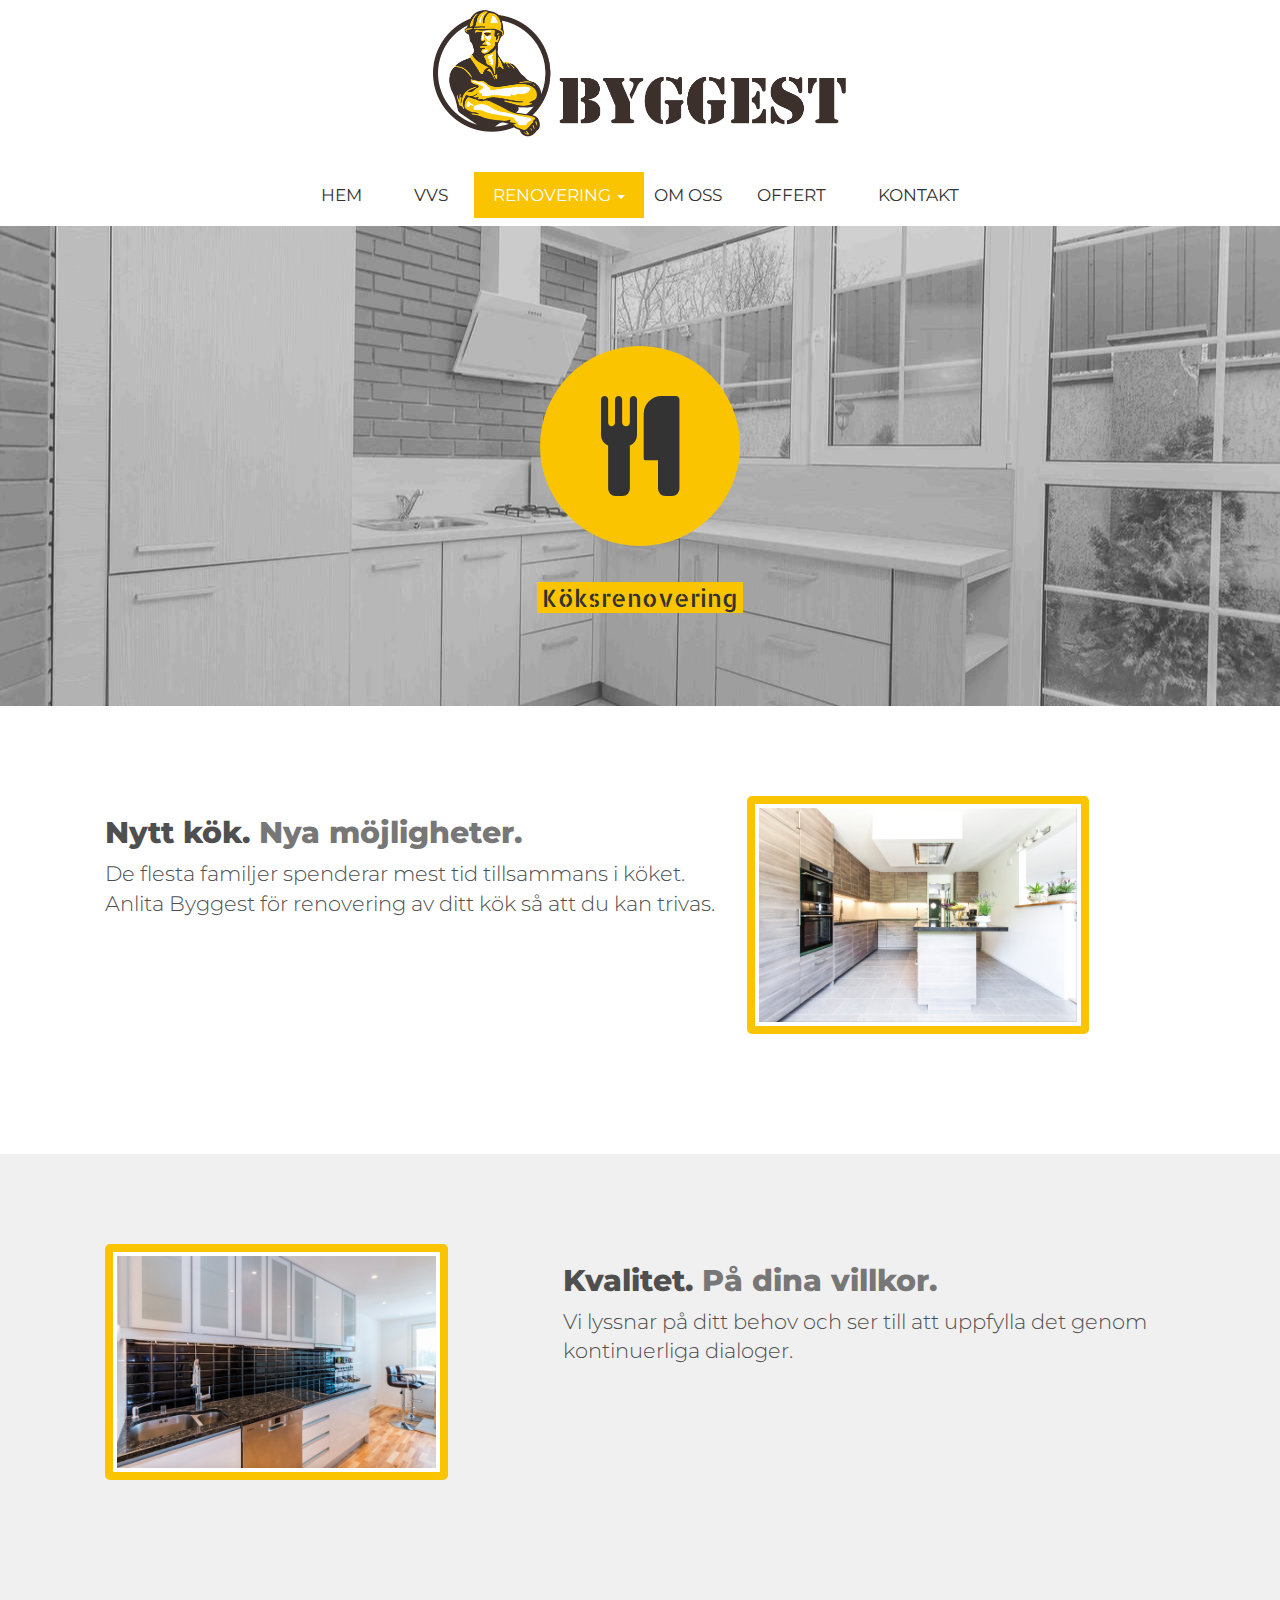
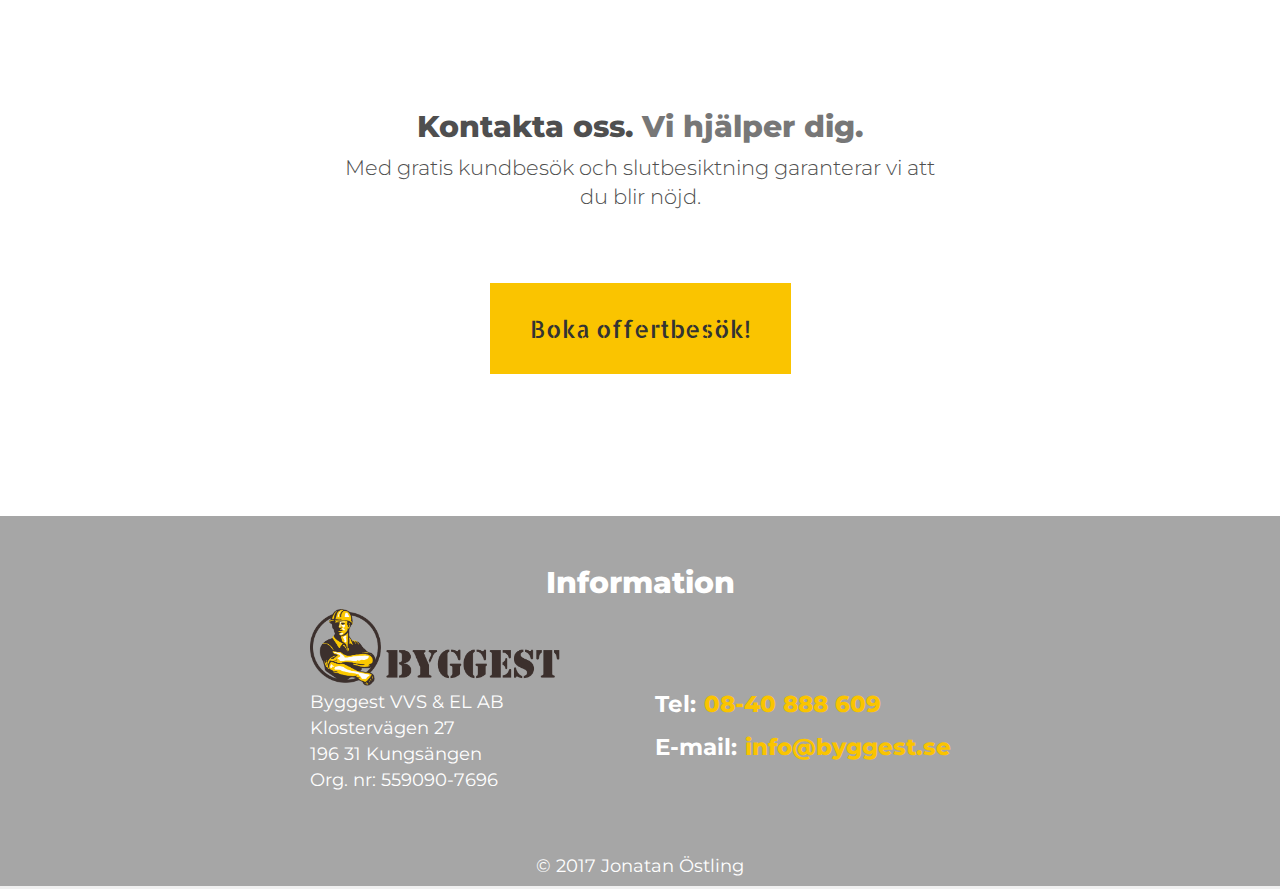
<file: renovering-kok.html>
<!DOCTYPE html>
<html>
  <head>
    <meta charset="utf-8">
    <meta name="viewport" content="width=device-width, initial-scale=1">
    <title>Byggest / Renovering - Kök</title>
    <link href="https://fonts.googleapis.com/css?family=Allerta+Stencil|Montserrat" rel="stylesheet">
    <link rel="stylesheet" href="css/bootstrap.css" media="screen" title="no title" charset="utf-8">
    <link rel="stylesheet" href="css/font-awesome-4.7.0/css/font-awesome.min.css">
    <link rel="stylesheet" href="css/main.css" media="screen" title="no title" charset="utf-8">
  </head>
  <body>
    <div class="topContainer">
      <div class="container">
        <header class="page-header">
          <a href="index.html"><img src="img/logo.png" alt="Byggest Logo" class="headerLogo"></a>
          <nav class="navbar navbar-inverse renovering-nav">
            <ul class="nav nav-tabs nav-justified">
              <li><a href="index.html">HEM</a></li>
              <li><a href="vvs.html">VVS</a></li>
              <li class="dropdown active">
                <a href="#" class="dropdown-toggle" data-toggle="dropdown" role="button" aria-haspopup="true" aria-expanded="false">RENOVERING <span class="caret"></span></a>
                <ul class="dropdown-menu">
                  <li><a href="renovering.html">ÖVERSIKT</a></li>
                  <li class="active"><a href="renovering-kok.html">KÖK</a></li>
                  <li><a href="renovering-badrum.html">BADRUM</a></li>
                  <li><a href="renovering-snickeri.html">SNICKERI</a></li>
                  <li><a href="renovering-total.html">TOTALRENOVERING</a></li>
                </ul>
              </li>
              <li><a href="about.html">OM OSS</a></li>
              <li><a href="offert.html">OFFERT</a></li>
              <li><a href="contact.html">KONTAKT</a></li>
            </ul>
          </nav>
        </header>
      </div>
    </div>
    <div class="topContainer2">
      <div class="container">
        <header class="page-header">
          <a href="index.html"><img src="img/logo.png" alt="Byggest Logo" class="headerLogo"></a>
          <nav class="navbar navbar-inverse">
            <div class="container-fluid">
              <div class="navbar-header">
                <a href="index.html" class="navbar-brand"><img src="img/logo.png" alt="Byggest Logo"></a>
                <button type="button" class="navbar-toggle" data-toggle="collapse" data-target="#myNavbar">
                  <span class="icon-bar"></span>
                  <span class="icon-bar"></span>
                  <span class="icon-bar"></span>
                </button>
              </div>
            </div>
            <div class="collapse navbar-collapse" id="myNavbar">
              <ul class="nav nav-tabs nav-justified">
                <li><a href="index.html">HEM</a></li>
                <li><a href="vvs.html">VVS</a></li>
                <li class="active">
                  <a href="#" class="dropdown-toggle" data-toggle="collapse" role="button" data-target="#myNavbar2" aria-expanded="false">RENOVERING <span class="caret"></span></a>
                  <div class="collapse navbar-collapse" id="myNavbar2">
                    <ul class="nav nav-tabs nav-justified">
                      <li><a href="renovering.html">ÖVERSIKT</a></li>
                      <li class="active"><a href="renovering-kok.html">KÖK</a></li>
                      <li><a href="renovering-badrum.html">BADRUM</a></li>
                      <li><a href="renovering-snickeri.html">SNICKERI</a></li>
                      <li><a href="renovering-total.html">TOTALRENOVERING</a></li>
                    </ul>
                  </div>
                </li>
                <li><a href="about.html">OM OSS</a></li>
                <li><a href="offert.html">OFFERT</a></li>
                <li><a href="contact.html">KONTAKT</a></li>
              </ul>
            </div>
          </nav>
        </header>
      </div>
    </div>
    <div id="kok-pic-container">
      <div class="container2">
        <div class="">
          <div class="row circleRow">
            <div class="col-lg-12 center margin-top">
              <a><i class="fa fa-cutlery"></i></a>
              <h2 class="center"><span class="highlight3">Köksrenovering</span></h2>
            </div><!-- /.col-lg-4 -->
          </div><!-- /.row -->
        </div>
      </div>
    </div>
    <div class="white">
      <div class="marketing container2">
        <div class="row featurette">
          <div class="col-md-7">
            <h2 class="featurette-heading">Nytt kök. <span class="text-muted">Nya möjligheter.</span></h2>
            <p class="lead">De flesta familjer spenderar mest tid tillsammans i köket. Anlita Byggest för renovering av ditt kök så att du kan trivas.</p>
          </div>
          <div class="col-md-5">
            <img id="myImg1" class="featurette-image img-responsive center-block" src="img/Johan_2.png">
          </div>
        </div>
      </div>
    </div>
      <div id="myModal1" class="modal">
        <span class="close" onclick="document.getElementById('myModal1').style.display='none'">&times;</span>
        <img class="modal-content" id="img01">
        <div id="caption1"><h4>Tryck på skärmen för att stänga bilden.</h4></div>
      </div>
      <div class="marketing container2">
        <div class="row featurette">
          <div class="col-md-7 col-md-push-5">
            <h2 class="featurette-heading">Kvalitet. <span class="text-muted">På dina villkor.</span></h2>
            <p class="lead">Vi lyssnar på ditt behov och ser till att uppfylla det genom kontinuerliga dialoger.</p>
          </div>
          <div class="col-md-5 col-md-pull-7">
            <img id="myImg2" class="featurette-image img-responsive center-block" src="img/Rishad.png">
          </div>
        </div>
      </div>
      <div class="white">
        <div class="marketing container center">
          <div class="row">
            <div class="col-md-12">
              <h2 class="featurette-heading">Kontakta oss. <span class="text-muted">Vi hjälper dig.</span></h2>
              <p class="lead">Med gratis kundbesök och slutbesiktning garanterar vi att du blir nöjd.</p>
            </div>
            <div class="col-md-12 contact-button-container">
              <a href="offert.html" type="button" class="contact-button">Boka offertbesök!</a>
            </div>
          </div>
        </div>
      </div>
      <div id="myModal2" class="modal">
        <span class="close" onclick="document.getElementById('myModal2').style.display='none'">&times;</span>
        <img class="modal-content" id="img02">
        <div id="caption2"><h4>Tryck på skärmen för att stänga bilden.</h4></div>
      </div>
      <footer class="footer">
        <div class="container footerText">
          <h2>Information</h2>
          <div class="row">
            <div class="col-md-6 align-left">
              <img src="img/logo.png" alt="Byggest Logo" class="footerLogo">
              <p>Byggest VVS &amp; EL AB<br>Klostervägen 27<br>196 31 Kungsängen<br>Org. nr: 559090-7696</p>
            </div>
            <div class="col-md-6 contact-info align-left">
              <p><strong>Tel:</strong> <span class="highlight2">08-40 888 609</span></p>
              <p><strong>E-mail:</strong> <span class="highlight2">info@byggest.se</span></p>
            </div>
          </div>
        </div>
        <div class="container footerText">
          <p>&#169; 2017 Jonatan Östling</p>
        </div>
      </footer>
    <script src="https://code.jquery.com/jquery-2.1.4.min.js" charset="utf-8"></script>
    <script src="js/bootstrap.js" charset="utf-8"></script>
    <script src="js/main.js" charset="utf-8"></script>
  </body>
</html>
</file>
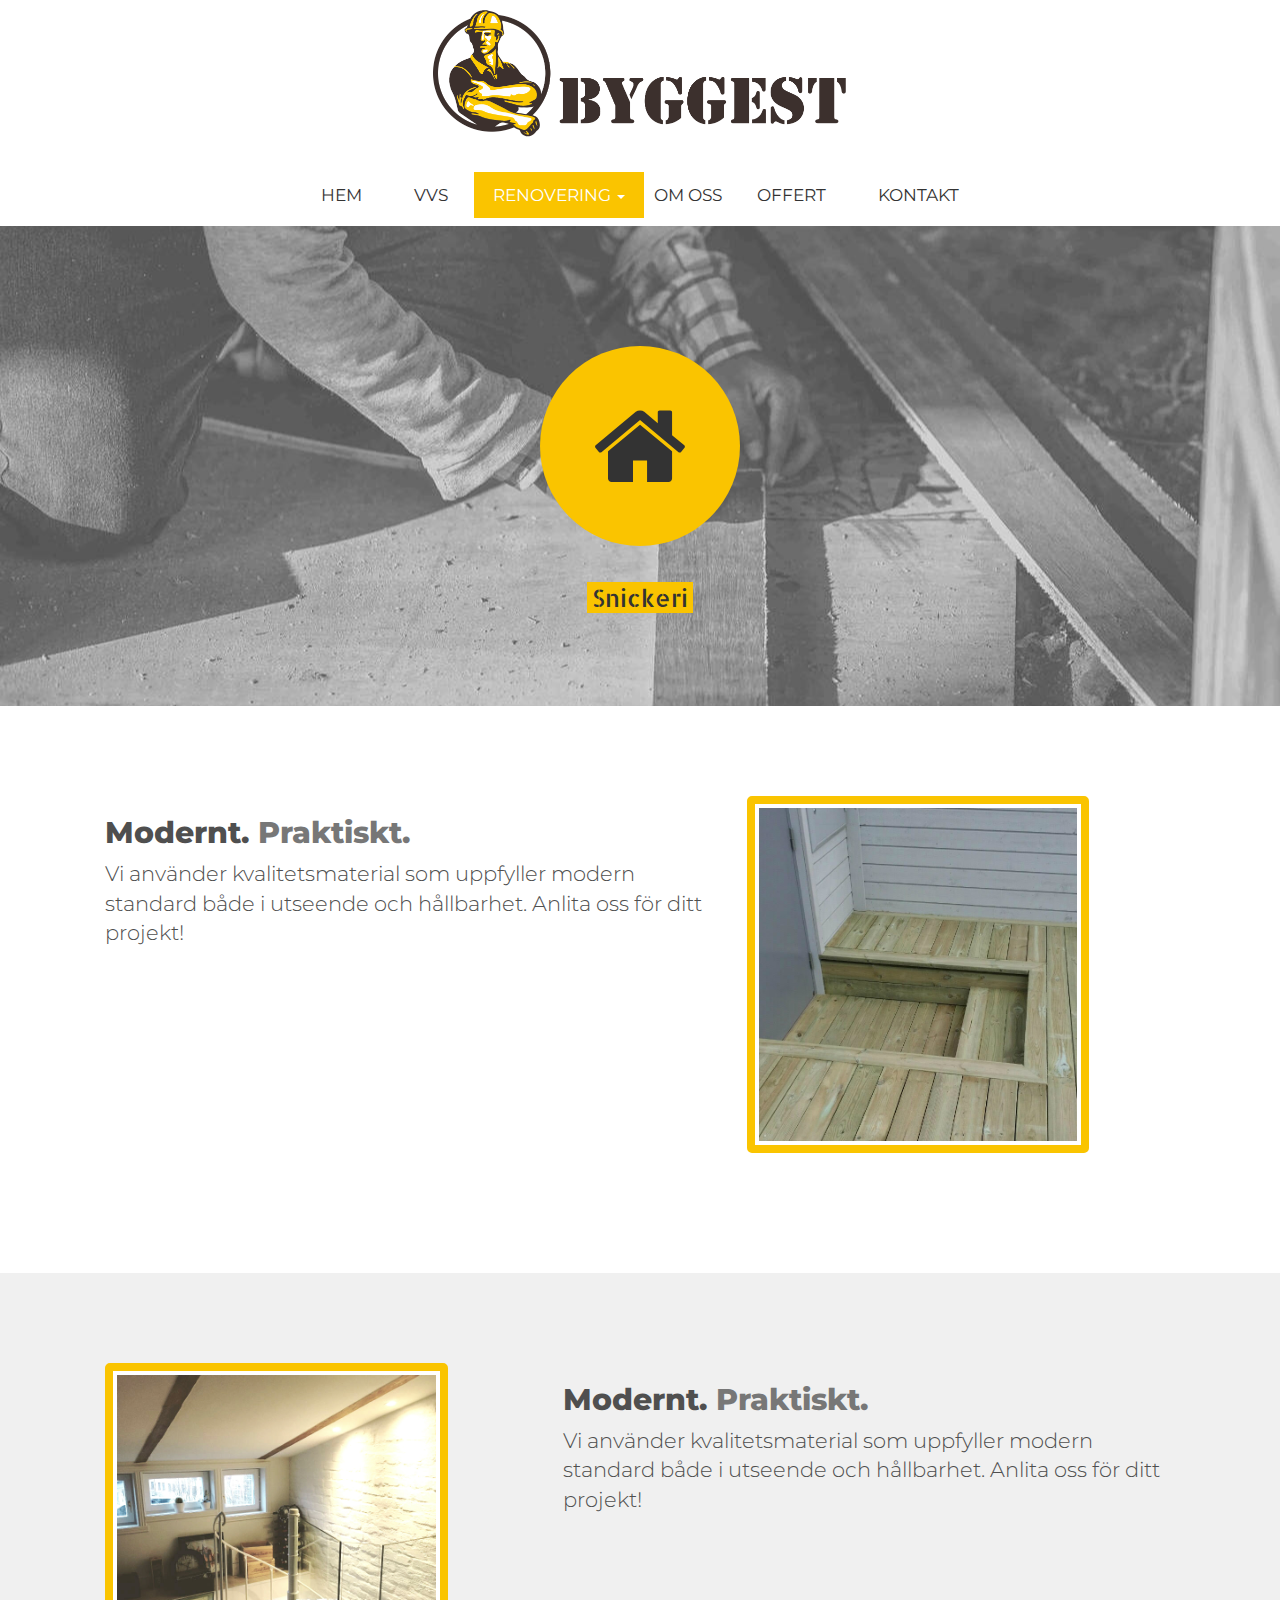
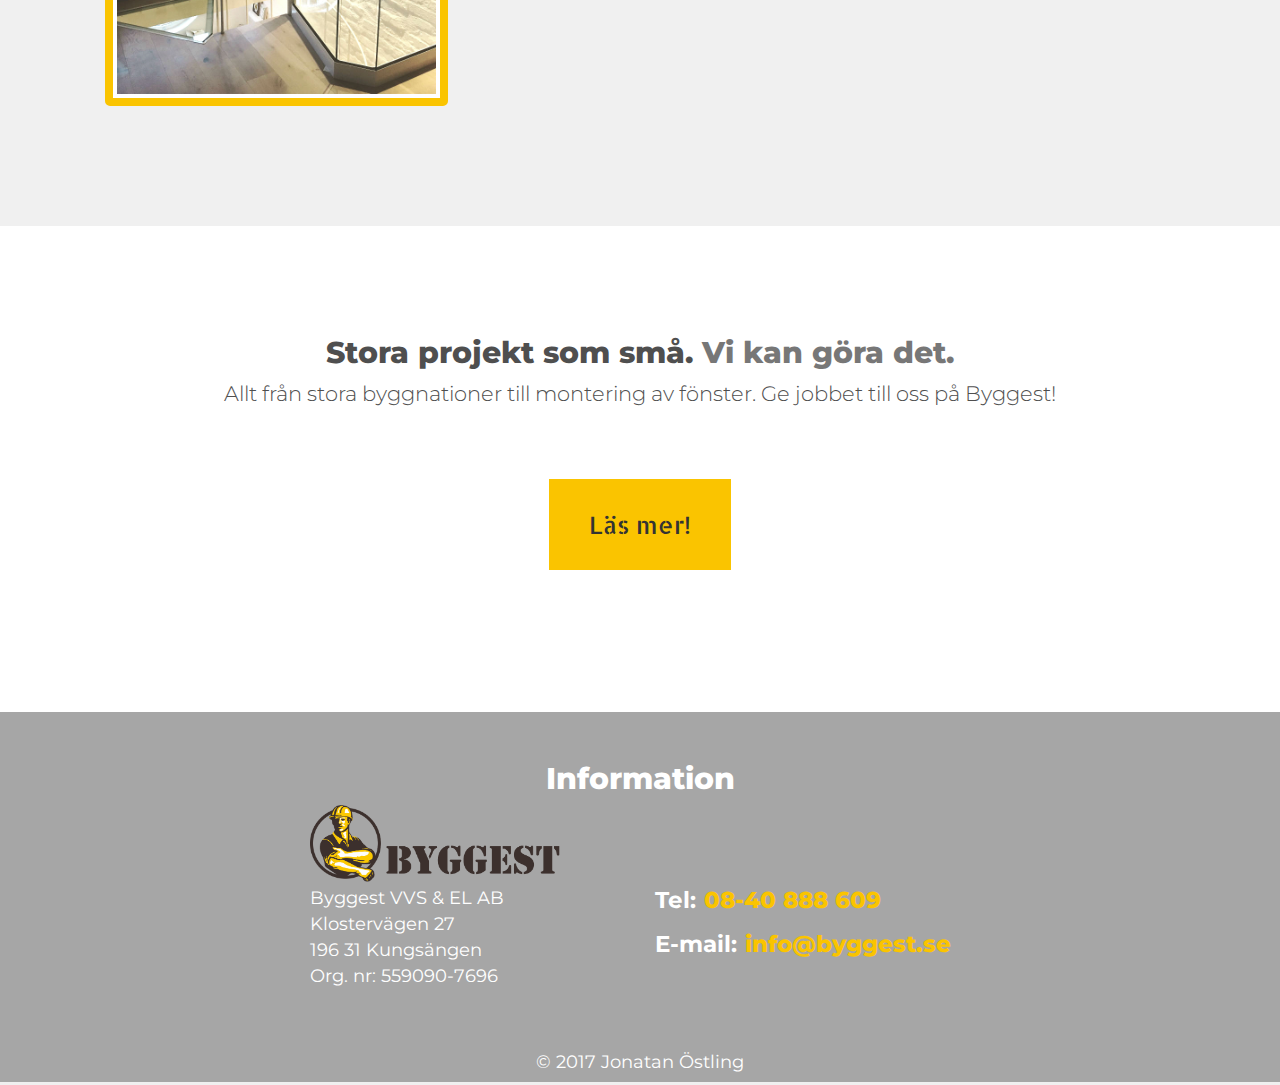
<file: renovering-snickeri.html>
<!DOCTYPE html>
<html>
  <head>
    <meta charset="utf-8">
    <meta name="viewport" content="width=device-width, initial-scale=1">
    <title>Byggest / Renovering - Snickeri</title>
    <link href="https://fonts.googleapis.com/css?family=Allerta+Stencil|Montserrat" rel="stylesheet">
    <link rel="stylesheet" href="css/bootstrap.css" media="screen" title="no title" charset="utf-8">
    <link rel="stylesheet" href="css/font-awesome-4.7.0/css/font-awesome.min.css">
    <link rel="stylesheet" href="css/main.css" media="screen" title="no title" charset="utf-8">
  </head>
  <body>
    <div class="topContainer">
      <div class="container">
        <header class="page-header">
          <a href="index.html"><img src="img/logo.png" alt="Byggest Logo" class="headerLogo"></a>
          <nav class="navbar navbar-inverse renovering-nav">
            <ul class="nav nav-tabs nav-justified">
              <li><a href="index.html">HEM</a></li>
              <li><a href="vvs.html">VVS</a></li>
              <li class="dropdown active">
                <a href="#" class="dropdown-toggle" data-toggle="dropdown" role="button" aria-haspopup="true" aria-expanded="false">RENOVERING <span class="caret"></span></a>
                <ul class="dropdown-menu">
                  <li><a href="renovering.html">ÖVERSIKT</a></li>
                  <li><a href="renovering-kok.html">KÖK</a></li>
                  <li><a href="renovering-badrum.html">BADRUM</a></li>
                  <li class="active"><a href="renovering-snickeri.html">SNICKERI</a></li>
                  <li><a href="renovering-total.html">TOTALRENOVERING</a></li>
                </ul>
              </li>
              <li><a href="about.html">OM OSS</a></li>
              <li><a href="offert.html">OFFERT</a></li>
              <li><a href="contact.html">KONTAKT</a></li>
            </ul>
          </nav>
        </header>
      </div>
    </div>
    <div class="topContainer2">
      <div class="container">
        <header class="page-header">
          <a href="index.html"><img src="img/logo.png" alt="Byggest Logo" class="headerLogo"></a>
          <nav class="navbar navbar-inverse">
            <div class="container-fluid">
              <div class="navbar-header">
                <a href="index.html" class="navbar-brand"><img src="img/logo.png" alt="Byggest Logo"></a>
                <button type="button" class="navbar-toggle" data-toggle="collapse" data-target="#myNavbar">
                  <span class="icon-bar"></span>
                  <span class="icon-bar"></span>
                  <span class="icon-bar"></span>
                </button>
              </div>
            </div>
            <div class="collapse navbar-collapse" id="myNavbar">
              <ul class="nav nav-tabs nav-justified">
                <li><a href="index.html">HEM</a></li>
                <li><a href="vvs.html">VVS</a></li>
                <li class="active">
                  <a href="#" class="dropdown-toggle" data-toggle="collapse" role="button" data-target="#myNavbar2" aria-expanded="false">RENOVERING <span class="caret"></span></a>
                  <div class="collapse navbar-collapse" id="myNavbar2">
                    <ul class="nav nav-tabs nav-justified">
                      <li><a href="renovering.html">ÖVERSIKT</a></li>
                      <li><a href="renovering-kok.html">KÖK</a></li>
                      <li><a href="renovering-badrum.html">BADRUM</a></li>
                      <li class="active"><a href="renovering-snickeri.html">SNICKERI</a></li>
                      <li><a href="renovering-total.html">TOTALRENOVERING</a></li>
                    </ul>
                  </div>
                </li>
                <li><a href="about.html">OM OSS</a></li>
                <li><a href="offert.html">OFFERT</a></li>
                <li><a href="contact.html">KONTAKT</a></li>
              </ul>
            </div>
          </nav>
        </header>
      </div>
    </div>
    <div id="snickeri-pic-container">
      <div class="container2">
        <div class="">
          <div class="row circleRow">
            <div class="col-lg-12 center margin-top">
              <a><i class="fa fa-home"></i></a>
              <h2 class="center"><span class="highlight3">Snickeri</span></h2>
            </div><!-- /.col-lg-4 -->
          </div><!-- /.row -->
        </div>
      </div>
    </div>
    <div class="white">
      <div class="marketing container2">
        <div class="row featurette">
          <div class="col-md-7">
            <h2 class="featurette-heading">Modernt. <span class="text-muted">Praktiskt.</span></h2>
            <p class="lead">Vi använder kvalitetsmaterial som uppfyller modern standard både i utseende och hållbarhet. Anlita oss för ditt projekt!</p>
          </div>
          <div class="col-md-5">
            <img id="myImg8" class="featurette-image img-responsive center-block" src="img/snickeri2.jpg">
          </div>
        </div>
      </div>
    </div>

    <div class="marketing container2">
      <div class="row featurette">
        <div class="col-md-7 col-md-push-5">
          <h2 class="featurette-heading">Modernt. <span class="text-muted">Praktiskt.</span></h2>
          <p class="lead">Vi använder kvalitetsmaterial som uppfyller modern standard både i utseende och hållbarhet. Anlita oss för ditt projekt!</p>
        </div>
        <div class="col-md-5 col-md-pull-7">
          <img id="myImg4" class="featurette-image img-responsive center-block" src="img/Gran_Vkingagatan_5.jpg">
        </div>
      </div>
    </div>
    <div class="white">
      <div class="marketing container2 center">
        <div class="row">
          <div class="col-md-12">
            <h2 class="featurette-heading">Stora projekt som små. <span class="text-muted">Vi kan göra det.</span></h2>
            <p class="lead">Allt från stora byggnationer till montering av fönster. Ge jobbet till oss på Byggest!</p>
          </div>
          <div class="col-md-12 contact-button-container">
            <a href="about.html" type="button" class="contact-button">Läs mer!</a>
          </div>
        </div>
      </div>
    </div>
    <div id="myModal8" class="modal">
      <span class="close" onclick="document.getElementById('myModal8').style.display='none'">&times;</span>
      <img class="modal-content" id="img08">
      <div id="caption8"><h4>Tryck på skärmen för att stänga bilden.</h4></div>
    </div>
    <div id="myModal4" class="modal">
      <span class="close" onclick="document.getElementById('myModal4').style.display='none'">&times;</span>
      <img class="modal-content" id="img04">
      <div id="caption4"><h4>Tryck på skärmen för att stänga bilden.</h4></div>
    </div>
    <footer class="footer">
      <div class="container footerText">
        <h2>Information</h2>
        <div class="row">
          <div class="col-md-6 align-left">
            <img src="img/logo.png" alt="Byggest Logo" class="footerLogo">
            <p>Byggest VVS &amp; EL AB<br>Klostervägen 27<br>196 31 Kungsängen<br>Org. nr: 559090-7696</p>
          </div>
          <div class="col-md-6 contact-info align-left">
            <p><strong>Tel:</strong> <span class="highlight2">08-40 888 609</span></p>
            <p><strong>E-mail:</strong> <span class="highlight2">info@byggest.se</span></p>
          </div>
        </div>
      </div>
      <div class="container footerText">
        <p>&#169; 2017 Jonatan Östling</p>
      </div>
    </footer>
    <script src="https://code.jquery.com/jquery-2.1.4.min.js" charset="utf-8"></script>
    <script src="js/bootstrap.js" charset="utf-8"></script>
    <script src="js/main3.js" charset="utf-8"></script>
  </body>
</html>
</file>
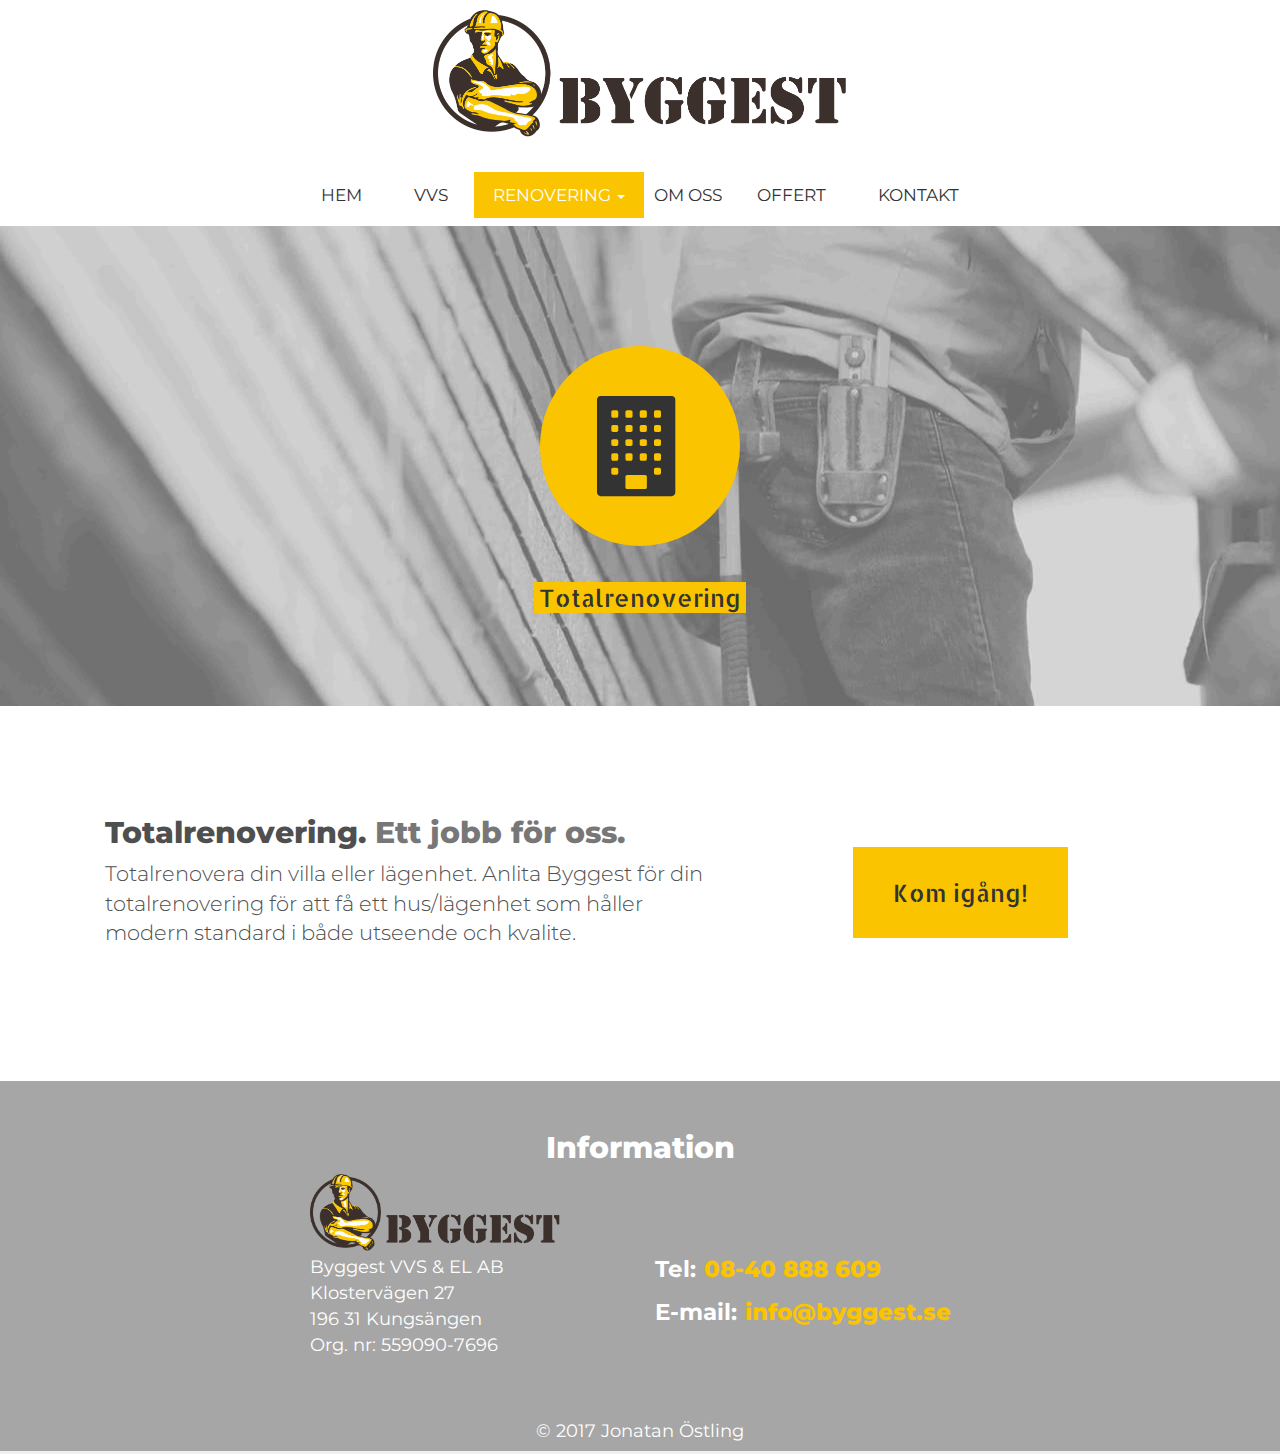
<file: renovering-total.html>
<!DOCTYPE html>
<html>
  <head>
    <meta charset="utf-8">
    <meta name="viewport" content="width=device-width, initial-scale=1">
    <title>Byggest / Renovering - Totalrenovering</title>
    <link href="https://fonts.googleapis.com/css?family=Allerta+Stencil|Montserrat" rel="stylesheet">
    <link rel="stylesheet" href="css/bootstrap.css" media="screen" title="no title" charset="utf-8">
    <link rel="stylesheet" href="css/font-awesome-4.7.0/css/font-awesome.min.css">
    <link rel="stylesheet" href="css/main.css" media="screen" title="no title" charset="utf-8">
  </head>
  <body>
    <div class="topContainer">
      <div class="container">
        <header class="page-header">
          <a href="index.html"><img src="img/logo.png" alt="Byggest Logo" class="headerLogo"></a>
          <nav class="navbar navbar-inverse renovering-nav">
            <ul class="nav nav-tabs nav-justified">
              <li><a href="index.html">HEM</a></li>
              <li><a href="vvs.html">VVS</a></li>
              <li class="dropdown active">
                <a href="#" class="dropdown-toggle" data-toggle="dropdown" role="button" aria-haspopup="true" aria-expanded="false">RENOVERING <span class="caret"></span></a>
                <ul class="dropdown-menu">
                  <li><a href="renovering.html">ÖVERSIKT</a></li>
                  <li><a href="renovering-kok.html">KÖK</a></li>
                  <li><a href="renovering-badrum.html">BADRUM</a></li>
                  <li><a href="renovering-snickeri.html">SNICKERI</a></li>
                  <li class="active"><a href="renovering-total.html">TOTALRENOVERING</a></li>
                </ul>
              </li>
              <li><a href="about.html">OM OSS</a></li>
              <li><a href="offert.html">OFFERT</a></li>
              <li><a href="contact.html">KONTAKT</a></li>
            </ul>
          </nav>
        </header>
      </div>
    </div>
    <div class="topContainer2">
      <div class="container">
        <header class="page-header">
          <a href="index.html"><img src="img/logo.png" alt="Byggest Logo" class="headerLogo"></a>
          <nav class="navbar navbar-inverse">
            <div class="container-fluid">
              <div class="navbar-header">
                <a href="index.html" class="navbar-brand"><img src="img/logo.png" alt="Byggest Logo"></a>
                <button type="button" class="navbar-toggle" data-toggle="collapse" data-target="#myNavbar">
                  <span class="icon-bar"></span>
                  <span class="icon-bar"></span>
                  <span class="icon-bar"></span>
                </button>
              </div>
            </div>
            <div class="collapse navbar-collapse" id="myNavbar">
              <ul class="nav nav-tabs nav-justified">
                <li><a href="index.html">HEM</a></li>
                <li><a href="vvs.html">VVS</a></li>
                <li class="active">
                  <a href="#" class="dropdown-toggle" data-toggle="collapse" role="button" data-target="#myNavbar2" aria-expanded="false">RENOVERING <span class="caret"></span></a>
                  <div class="collapse navbar-collapse" id="myNavbar2">
                    <ul class="nav nav-tabs nav-justified">
                      <li><a href="renovering.html">ÖVERSIKT</a></li>
                      <li><a href="renovering-kok.html">KÖK</a></li>
                      <li><a href="renovering-badrum.html">BADRUM</a></li>
                      <li><a href="renovering-snickeri.html">SNICKERI</a></li>
                      <li class="active"><a href="renovering-total.html">TOTALRENOVERING</a></li>
                    </ul>
                  </div>
                </li>
                <li><a href="about.html">OM OSS</a></li>
                <li><a href="offert.html">OFFERT</a></li>
                <li><a href="contact.html">KONTAKT</a></li>
              </ul>
            </div>
          </nav>
        </header>
      </div>
    </div>
    <div id="total-pic-container">
      <div class="container2">
        <div class="">
          <div class="row circleRow">
            <div class="col-lg-12 center margin-top">
              <a><i class="fa fa-building"></i></a>
              <h2 class="center"><span class="highlight3">Totalrenovering</span></h2>
            </div><!-- /.col-lg-4 -->
          </div><!-- /.row -->
        </div>
      </div>
    </div>
    <div class="white">
      <div class="marketing container2">
        <div class="row">
          <div class="col-md-7">
            <h2 class="featurette-heading">Totalrenovering. <span class="text-muted">Ett jobb för oss.</span></h2>
            <p class="lead">Totalrenovera din villa eller lägenhet. Anlita Byggest för din totalrenovering för att få ett hus/lägenhet som håller modern standard i både utseende och kvalite.</p>
          </div>
          <div class="col-md-5 contact-button-container">
            <a href="about.html" type="button" class="contact-button">Kom igång!</a>
          </div>
        </div>
      </div>
    </div>
    <footer class="footer">
      <div class="container footerText">
        <h2>Information</h2>
        <div class="row">
          <div class="col-md-6 align-left">
            <img src="img/logo.png" alt="Byggest Logo" class="footerLogo">
            <p>Byggest VVS &amp; EL AB<br>Klostervägen 27<br>196 31 Kungsängen<br>Org. nr: 559090-7696</p>
          </div>
          <div class="col-md-6 contact-info align-left">
            <p><strong>Tel:</strong> <span class="highlight2">08-40 888 609</span></p>
            <p><strong>E-mail:</strong> <span class="highlight2">info@byggest.se</span></p>
          </div>
        </div>
      </div>
      <div class="container footerText">
        <p>&#169; 2017 Jonatan Östling</p>
      </div>
    </footer>
    <script src="https://code.jquery.com/jquery-2.1.4.min.js" charset="utf-8"></script>
    <script src="js/bootstrap.js" charset="utf-8"></script>
  </body>
</html>
</file>
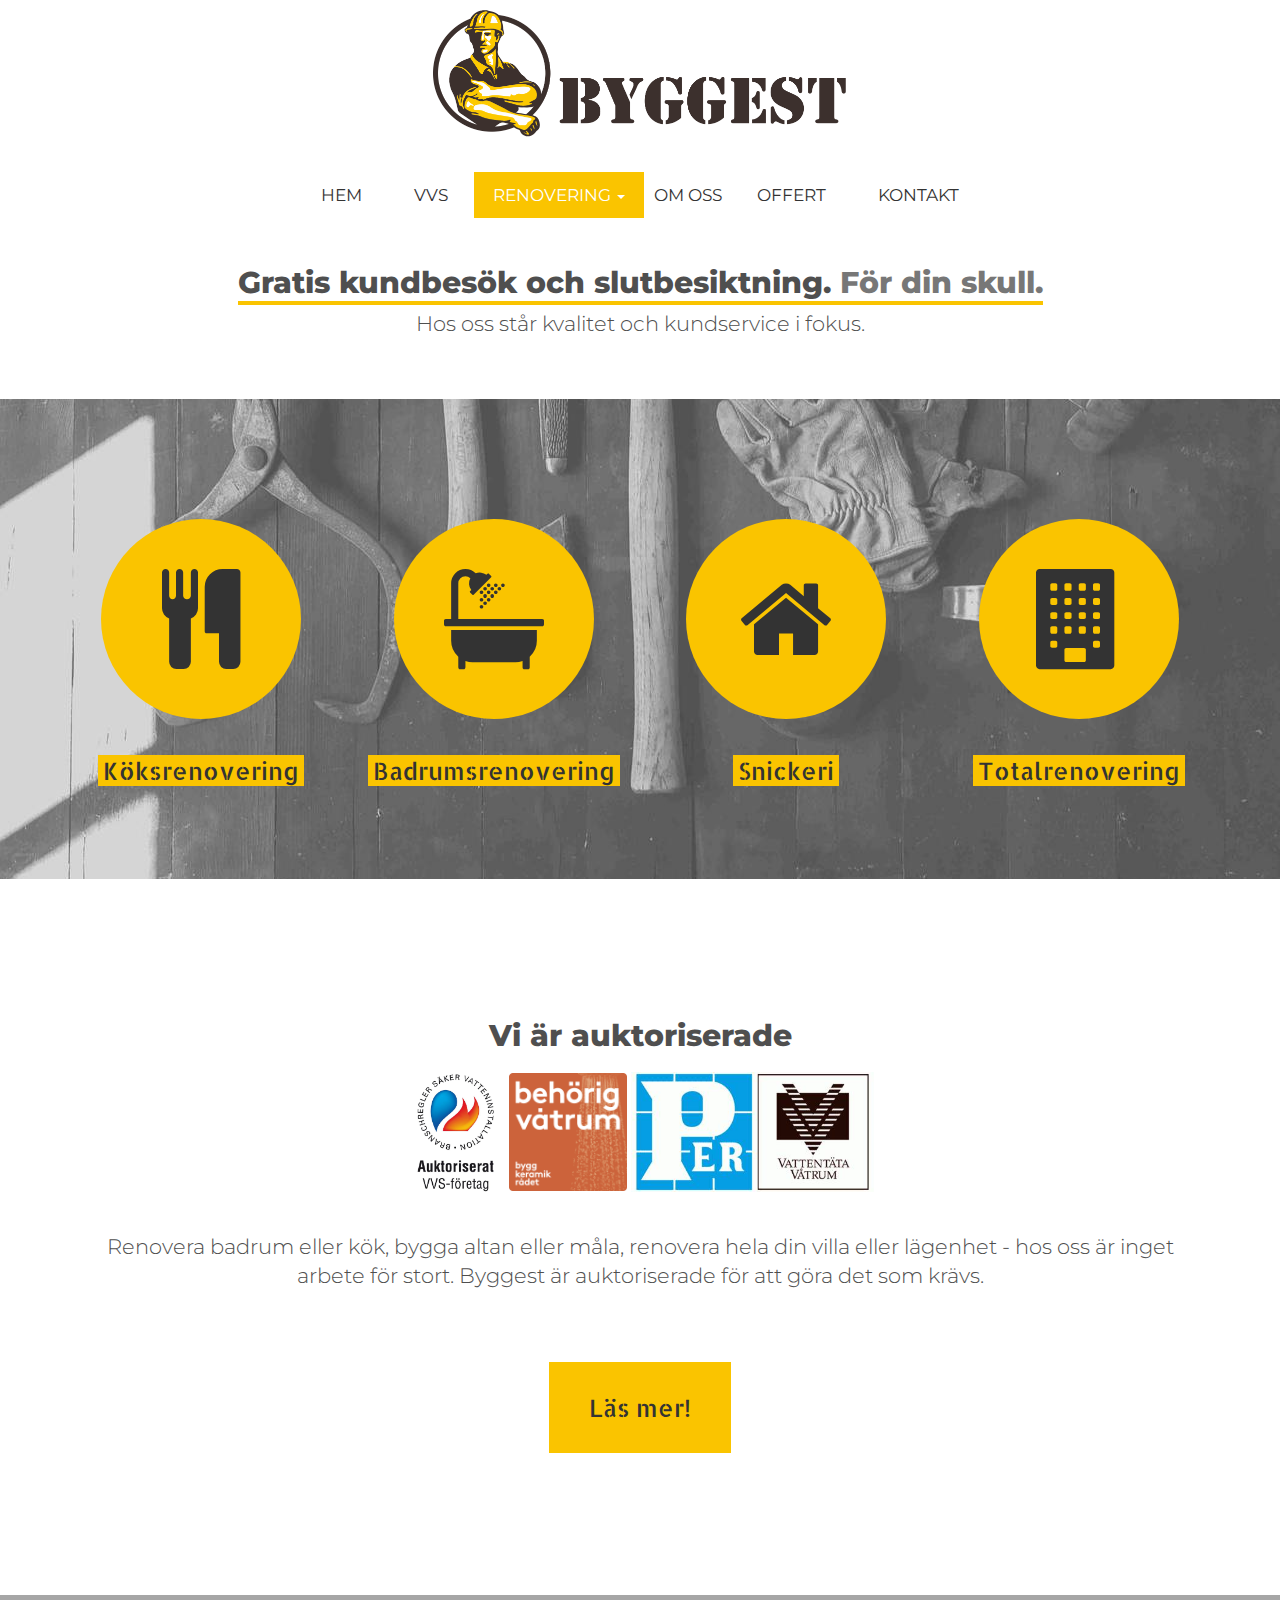
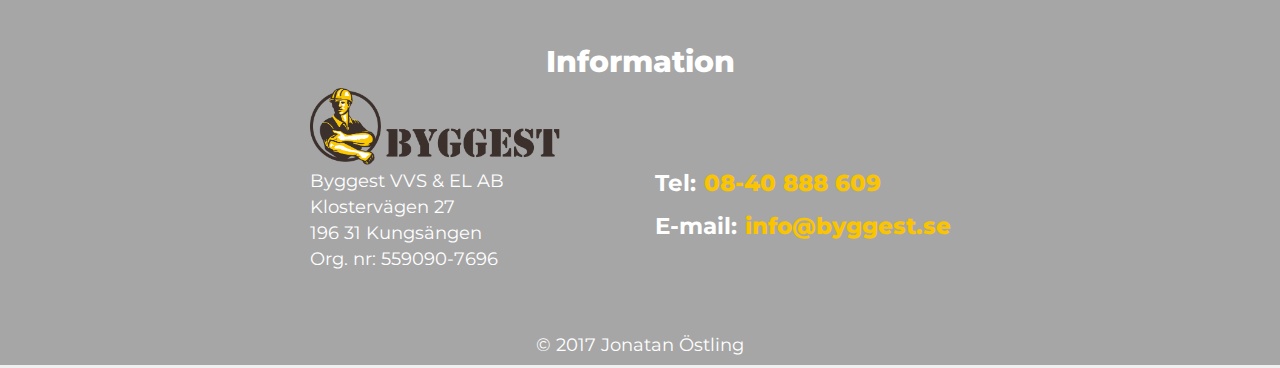
<file: renovering.html>
<!DOCTYPE html>
<html>
  <head>
    <meta charset="utf-8">
    <meta name="viewport" content="width=device-width, initial-scale=1">
    <title>Byggest / Renovering</title>
    <link href="https://fonts.googleapis.com/css?family=Allerta+Stencil|Montserrat" rel="stylesheet">
    <link rel="stylesheet" href="css/bootstrap.css" media="screen" title="no title" charset="utf-8">
    <link rel="stylesheet" href="css/font-awesome-4.7.0/css/font-awesome.min.css">
    <link rel="stylesheet" href="css/main.css" media="screen" title="no title" charset="utf-8">
  </head>
  <body>
    <div class="topContainer">
      <div class="container">
        <header class="page-header">
          <a href="index.html"><img src="img/logo.png" alt="Byggest Logo" class="headerLogo"></a>
          <nav class="navbar navbar-inverse renovering-nav">
            <ul class="nav nav-tabs nav-justified">
              <li><a href="index.html">HEM</a></li>
              <li><a href="vvs.html">VVS</a></li>
              <li class="dropdown active">
                <a href="#" class="dropdown-toggle" data-toggle="dropdown" role="button" aria-haspopup="true" aria-expanded="false">RENOVERING <span class="caret"></span></a>
                <ul class="dropdown-menu">
                  <li class="active"><a href="renovering.html">ÖVERSIKT</a></li>
                  <li><a href="renovering-kok.html">KÖK</a></li>
                  <li><a href="renovering-badrum.html">BADRUM</a></li>
                  <li><a href="renovering-snickeri.html">SNICKERI</a></li>
                  <li><a href="renovering-total.html">TOTALRENOVERING</a></li>
                </ul>
              </li>
              <li><a href="about.html">OM OSS</a></li>
              <li><a href="offert.html">OFFERT</a></li>
              <li><a href="contact.html">KONTAKT</a></li>
            </ul>
          </nav>
        </header>
      </div>
    </div>
    <div class="topContainer2">
      <div class="container">
        <header class="page-header">
          <a href="index.html"><img src="img/logo.png" alt="Byggest Logo" class="headerLogo"></a>
          <nav class="navbar navbar-inverse">
            <div class="container-fluid">
              <div class="navbar-header">
                <a href="index.html" class="navbar-brand"><img src="img/logo.png" alt="Byggest Logo"></a>
                <button type="button" class="navbar-toggle" data-toggle="collapse" data-target="#myNavbar">
                  <span class="icon-bar"></span>
                  <span class="icon-bar"></span>
                  <span class="icon-bar"></span>
                </button>
              </div>
            </div>
            <div class="collapse navbar-collapse" id="myNavbar">
              <ul class="nav nav-tabs nav-justified">
                <li><a href="index.html">HEM</a></li>
                <li><a href="vvs.html">VVS</a></li>
                <li class="active">
                  <a href="#" class="dropdown-toggle" data-toggle="collapse" role="button" data-target="#myNavbar2" aria-expanded="false">RENOVERING <span class="caret"></span></a>
                  <div class="collapse navbar-collapse" id="myNavbar2">
                    <ul class="nav nav-tabs nav-justified">
                      <li class="active"><a href="renovering.html">ÖVERSIKT</a></li>
                      <li><a href="renovering-kok.html">KÖK</a></li>
                      <li><a href="renovering-badrum.html">BADRUM</a></li>
                      <li><a href="renovering-snickeri.html">SNICKERI</a></li>
                      <li><a href="renovering-total.html">TOTALRENOVERING</a></li>
                    </ul>
                  </div>
                </li>
                <li><a href="about.html">OM OSS</a></li>
                <li><a href="offert.html">OFFERT</a></li>
                <li><a href="contact.html">KONTAKT</a></li>
              </ul>
            </div>
          </nav>
        </header>
      </div>
    </div>
    <div class="white">
      <div class="container2-white">
        <div class="row">
          <div class="col-md-12 center margin-top margin-bottom">
            <h2 class="punch-line"><span class="underline">Gratis kundbesök och slutbesiktning. <span class="text-muted">För din skull.</span></span></h2>
            <p class="lead">Hos oss står kvalitet och kundservice i fokus.</p>
          </div>
        </div>
      </div>
    </div>
    <div id="pic-container2">
      <div class="container2">
        <div class="">
          <div class="row circleRow">
            <div class="col-lg-3 col-md-3 col-sm-6 col-xs-12 center margin-top">
              <a href="renovering-kok.html"><i class="fa fa-cutlery"></i></a>
              <h2 class="center"><span class="highlight3">Köksrenovering</span></h2>
            </div><!-- /.col-lg-4 -->
            <div class="col-lg-3 col-md-3 col-sm-6 col-xs-12 center margin-top">
              <a href="renovering-badrum.html"><i class="fa fa-bath"></i></a>
              <h2 class="center"><span class="highlight3">Badrumsrenovering</span></h2>
            </div><!-- /.col-lg-4 -->
            <div class="col-lg-3 col-md-3 col-sm-6 col-xs-12 center margin-top">
              <a href="renovering-snickeri.html"><i class="fa fa-home"></i></a>
              <h2 class="center"><span class="highlight3">Snickeri</span></h2>
            </div><!-- /.col-lg-4 -->
            <div class="col-lg-3 col-md-3 col-sm-6 col-xs-12 center margin-top">
              <a href="renovering-total.html"><i class="fa fa-building"></i></a>
              <h2 class="center"><span class="highlight3">Totalrenovering</span></h2>
            </div><!-- /.col-lg-4 -->
          </div><!-- /.row -->
        </div>
      </div>
    </div>
    <div class="white">
      <div class="marketing container2">
        <div class="row">
          <div class="col-md-12 center">
            <div class="auktoritet-logos center">
              <h2 class="center">Vi är auktoriserade</h2>
              <img class="vvs" src="img/vvs.jpg" alt="">
              <img class="vatrum" src="img/vatrum.png" alt="">
              <img class="per" src="img/per.png" alt="">
            </div>
            <p class="lead">Renovera badrum eller kök, bygga altan eller måla, renovera hela din villa eller lägenhet</strong> - hos oss är inget arbete för stort. Byggest är auktoriserade för att göra det som krävs.</p>
          </div>
          <div class="col-md-12 center contact-button-container">
            <a href="about.html" type="button" class="contact-button">Läs mer!</a>
          </div>
        </div>
      </div>
    </div>
    <footer class="footer">
      <div class="container footerText">
        <h2>Information</h2>
        <div class="row">
          <div class="col-md-6 align-left">
            <img src="img/logo.png" alt="Byggest Logo" class="footerLogo">
            <p>Byggest VVS &amp; EL AB<br>Klostervägen 27<br>196 31 Kungsängen<br>Org. nr: 559090-7696</p>
          </div>
          <div class="col-md-6 contact-info align-left">
            <p><strong>Tel:</strong> <span class="highlight2">08-40 888 609</span></p>
            <p><strong>E-mail:</strong> <span class="highlight2">info@byggest.se</span></p>
          </div>
        </div>
      </div>
      <div class="container footerText">
        <p>&#169; 2017 Jonatan Östling</p>
      </div>
    </footer>
    <script src="https://code.jquery.com/jquery-2.1.4.min.js" charset="utf-8"></script>
    <script src="js/bootstrap.js" charset="utf-8"></script>
  </body>
</html>
</file>
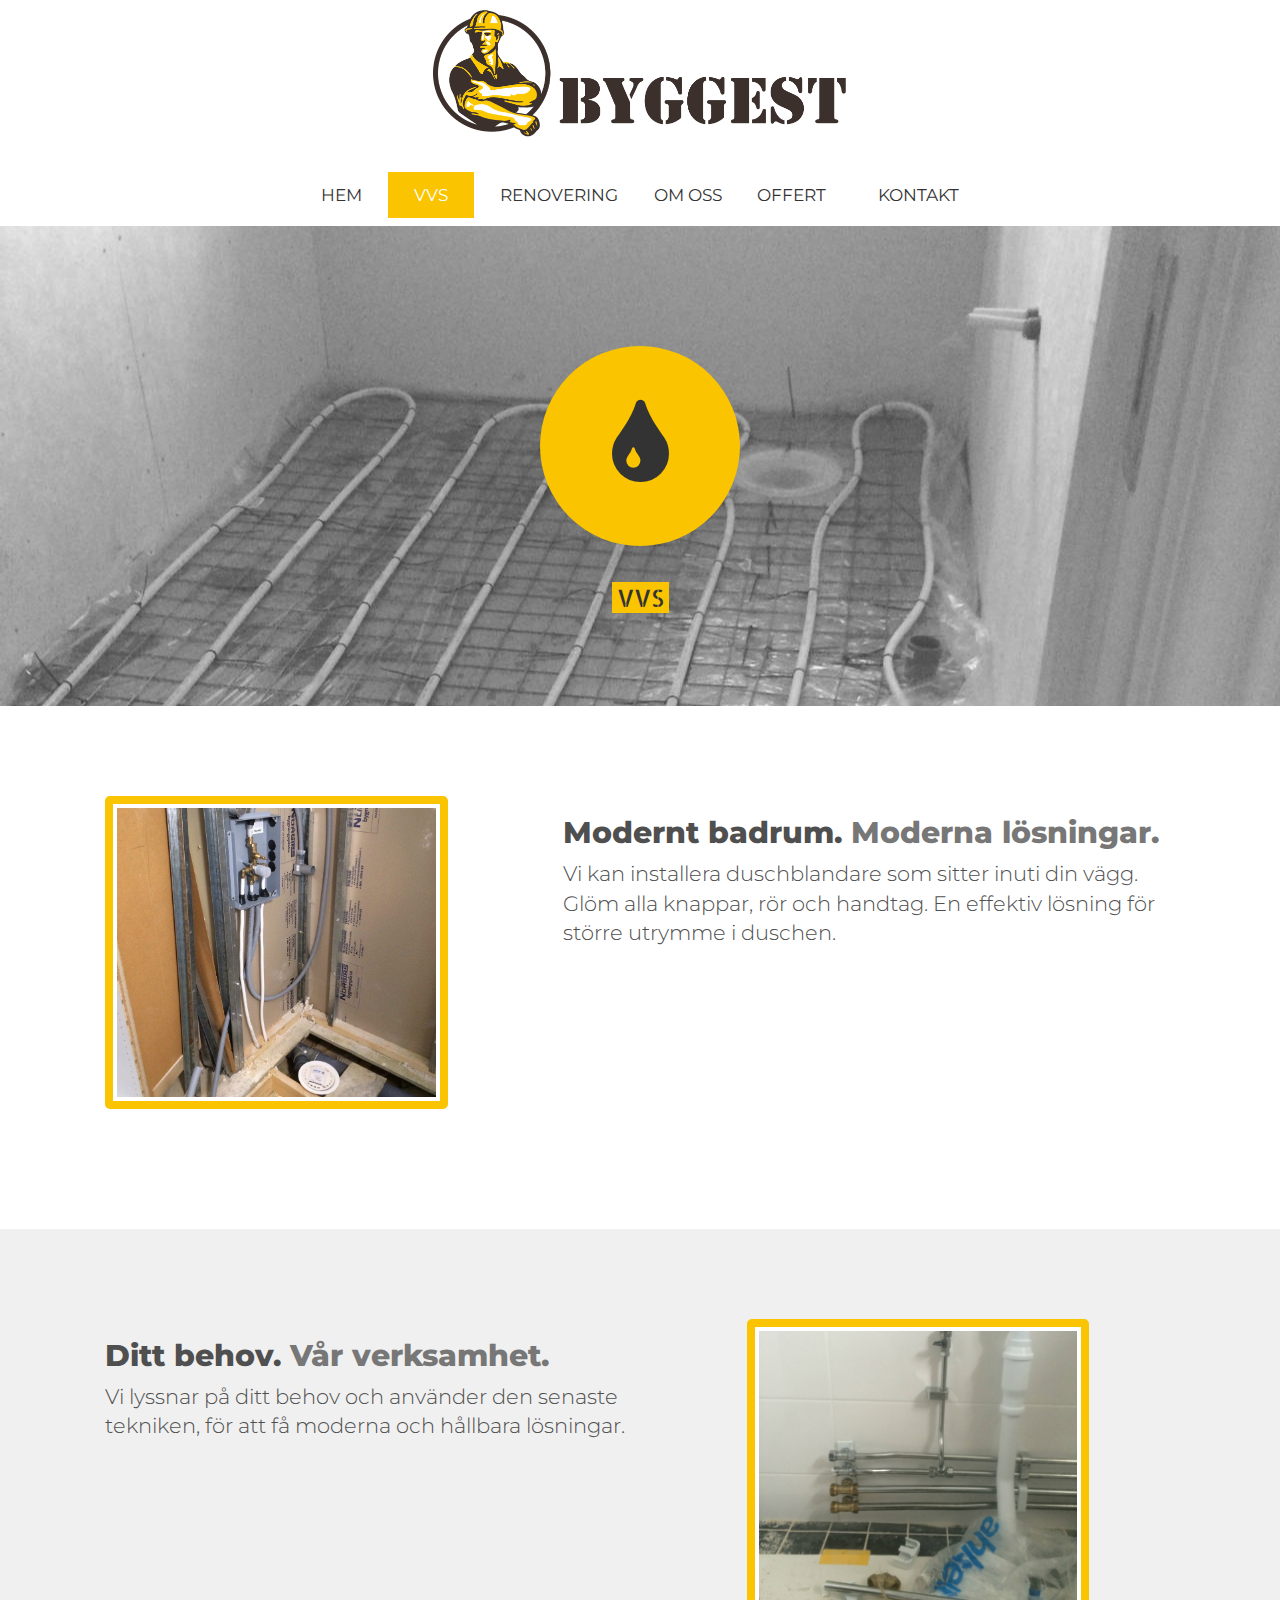
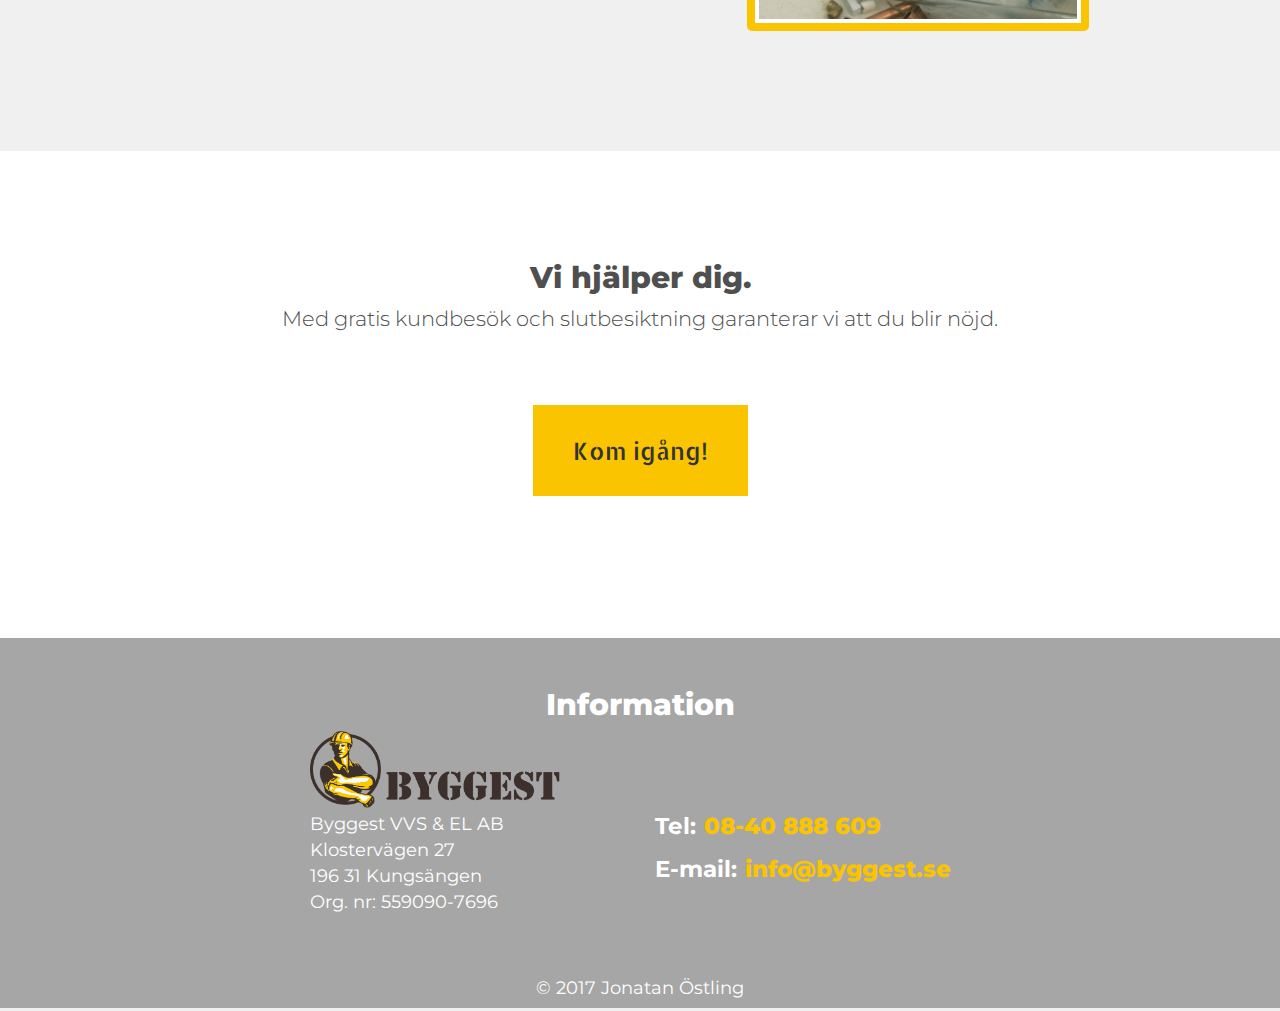
<file: vvs.html>
<!DOCTYPE html>
<html>
  <head>
    <meta charset="utf-8">
    <meta name="viewport" content="width=device-width, initial-scale=1">
    <title>Byggest / VVS</title>
    <link href="https://fonts.googleapis.com/css?family=Allerta+Stencil|Montserrat" rel="stylesheet">
    <link rel="stylesheet" href="css/bootstrap.css" media="screen" title="no title" charset="utf-8">
    <link rel="stylesheet" href="css/font-awesome-4.7.0/css/font-awesome.min.css">
    <link rel="stylesheet" href="css/main.css" media="screen" title="no title" charset="utf-8">
  </head>
  <body>
    <div class="topContainer">
      <div class="container">
        <header class="page-header">
          <a href="index.html"><img src="img/logo.png" alt="Byggest Logo" class="headerLogo"></a>
          <nav class="navbar navbar-inverse renovering-nav">
            <ul class="nav nav-tabs nav-justified">
              <li><a href="index.html">HEM</a></li>
              <li class="active"><a href="vvs.html">VVS</a></li>
              <li><a href="renovering.html">RENOVERING</a></li>
              <li><a href="about.html">OM OSS</a></li>
              <li><a href="offert.html">OFFERT</a></li>
              <li><a href="contact.html">KONTAKT</a></li>
            </ul>
          </nav>
        </header>
      </div>
    </div>
    <div class="topContainer2">
      <div class="container">
        <header class="page-header">
          <a href="index.html"><img src="img/logo.png" alt="Byggest Logo" class="headerLogo"></a>
          <nav class="navbar navbar-inverse">
            <div class="container-fluid">
              <div class="navbar-header">
                <a href="index.html" class="navbar-brand"><img src="img/logo.png" alt="Byggest Logo"></a>
                <button type="button" class="navbar-toggle" data-toggle="collapse" data-target="#myNavbar">
                  <span class="icon-bar"></span>
                  <span class="icon-bar"></span>
                  <span class="icon-bar"></span>
                </button>
              </div>
            </div>
            <div class="collapse navbar-collapse" id="myNavbar">
              <ul class="nav nav-tabs nav-justified">
                <li><a href="index.html">HEM</a></li>
                <li class="active"><a href="vvs.html">VVS</a></li>
                <li><a href="renovering.html">RENOVERING</a></li>
                <li><a href="about.html">OM OSS</a></li>
                <li><a href="offert.html">OFFERT</a></li>
                <li><a href="contact.html">KONTAKT</a></li>
              </ul>
            </div>
          </nav>
        </header>
      </div>
    </div>
    <div id="vvs-pic-container">
      <div class="container2">
        <div class="">
          <div class="row circleRow">
            <div class="col-lg-12 center margin-top">
              <a><i class="fa fa-tint"></i></a>
              <h2 class="center"><span class="highlight3">VVS</span></h2>
            </div><!-- /.col-lg-4 -->
          </div><!-- /.row -->
        </div>
      </div>
    </div>
    <div class="white">
      <div class="marketing container2">
        <div class="row featurette">
          <div class="col-md-7 col-md-push-5">
            <h2 class="featurette-heading">Modernt badrum. <span class="text-muted">Moderna lösningar.</span></h2>
            <p class="lead">Vi kan installera duschblandare som sitter inuti din vägg. Glöm alla knappar, rör och handtag. En effektiv lösning för större utrymme i duschen.</p>
          </div>
          <div class="col-md-5 col-md-pull-7">
            <img id="myImg5" class="featurette-image img-responsive center-block" src="img/2016-08-18_191054_2.jpg">
          </div>
        </div>
      </div>
    </div>
    <div id="myModal5" class="modal">
      <span class="close" onclick="document.getElementById('myModal5').style.display='none'">&times;</span>
      <img class="modal-content" id="img05">
      <div id="caption5"><h4>Tryck på skärmen för att stänga bilden.</h4></div>
    </div>
    <div class="marketing container2">
      <div class="row featurette">
        <div class="col-md-7">
          <h2 class="featurette-heading">Ditt behov. <span class="text-muted">Vår verksamhet.</span></h2>
          <p class="lead">Vi lyssnar på ditt behov och använder den senaste tekniken, för att få moderna och hållbara lösningar.</p>
        </div>
        <div class="col-md-5">
          <img id="myImg6" class="featurette-image img-responsive center-block" src="img/rsz_2016-06-19_125112.jpg">
        </div>
      </div>
    </div>
    <div class="white">
      <div class="marketing container2 center">
        <div class="row">
          <div class="col-md-12">
            <h2 class="featurette-heading">Vi hjälper dig.</h2>
            <p class="lead">Med gratis kundbesök och slutbesiktning garanterar vi att du blir nöjd.</p>
          </div>
          <div class="col-md-12 contact-button-container">
            <a href="about.html" type="button" class="contact-button">Kom igång!</a>
          </div>
        </div>
      </div>
    </div>
    <div id="myModal6" class="modal">
      <span class="close" onclick="document.getElementById('myModal6').style.display='none'">&times;</span>
      <img class="modal-content" id="img06">
      <div id="caption6"><h4>Tryck på skärmen för att stänga bilden.</h4></div>
    </div>
    <footer class="footer">
      <div class="container footerText">
        <h2>Information</h2>
        <div class="row">
          <div class="col-md-6 align-left">
            <img src="img/logo.png" alt="Byggest Logo" class="footerLogo">
            <p>Byggest VVS &amp; EL AB<br>Klostervägen 27<br>196 31 Kungsängen<br>Org. nr: 559090-7696</p>
          </div>
          <div class="col-md-6 contact-info align-left">
            <p><strong>Tel:</strong> <span class="highlight2">08-40 888 609</span></p>
            <p><strong>E-mail:</strong> <span class="highlight2">info@byggest.se</span></p>
          </div>
        </div>
      </div>
      <div class="container footerText">
        <p>&#169; 2017 Jonatan Östling</p>
      </div>
    </footer>
    <script src="https://code.jquery.com/jquery-2.1.4.min.js" charset="utf-8"></script>
    <script src="js/bootstrap.js" charset="utf-8"></script>
    <script src="js/main5.js"></script>
  </body>
</html>
</file>
<file: css/main.css>
html {
  position: relative;
  min-height: 100%;
}
body {
  margin:0;
  padding:0;
  background-color: #F0F0F0;
  font-family: 'Montserrat', sans-serif;
  color: #4F4F4F;
}
main {
  height: 500px;
  padding-top: 100px;
}
img {
  display: block;
  margin: 0 auto;
}
h1, h2, h3, h4, h5, h6 {
  font-weight: 800;
}
a {
  color: #333;
  font-size: 17px;
  text-decoration: none;
}
p {
  font-size: 1.3em;
}
li {
  font-size: 1em;
}
label {
  display:block;
  text-align: left;
  margin-top:20px;
  font-size: 20px;
}
form {
  margin: 0 auto;
  width: 459px;
}
.form-horizontal .control-label {
    text-align: left;
}
#myNavbar2 {
  background-color: #eee;
  border: 1px solid #eee;
}
#myNavbar2 > a {
  color: #fff
}
input, textarea {
  width:439px;
  margin-top:3px;
}
.navbar-brand img {
  width: 200px;
}
.navbar-brand {
    display: none;
    float: left;
    height: 82px;
    padding: 15px 15px;
    font-size: 18px;
    line-height: 20px;
}
.navbar-inverse .navbar-toggle {
  border: 0px;
  margin-top: 30px;
}
.navbar-inverse .navbar-toggle:focus, .navbar-inverse .navbar-toggle:hover {
  background-color: #fff;
}
.navbar-inverse .navbar-toggle .icon-bar {
  background-color: #333;
  height: 4px;
  width: 30px;
}
.navbar-inverse .navbar-collapse, .navbar-inverse .navbar-form {
  border-color: #fff;
  height: 100%;
  overflow-y: hidden;
}
.vvs {
  height: 140px;
}
.vatrum {
  height: 118px;
}
.per {
  height: 120px;
}
.auktoritet-logos img {
  display: inline-block;
}
.auktoritet-logos {
  margin-top: 50px;
  margin-bottom: 30px;
}
.margin-top {
  margin-top: 20px;
}
.margin-bottom {
  margin-bottom: 40px;
}
#offert-bg {
  background-image: url('../img/rsz_1building-joy-planning-plans_40.jpg');
  background-size: cover;
  background-position: center top;
  background-repeat: no-repeat;
}
#offert-bg h1 {
  margin-top: 50px;
}
.mobile-indicator {
  background-color: #fff;
  display: none;
  width: 100%;
  text-align: center;
  color: #fff;
  padding-top: 0px;
}
.item1 {
  height: 300px;
  width: 100%;
  padding-top: 1px;
  background-image: url('../img/rsz_badrum_1.jpg');
  background-position: center;
  background-repeat: no-repeat;
  background-size: cover;
}
.item1 h1, .item2 h1, .item3 h1, .item4 h1 {
  line-height: 1.3;
  padding-top: 90px;
  margin-bottom: 5px;
}
.item2 {
  height: 300px;
  width: 100%;
  background-image: url('../img/rsz_kk1.jpg');
  background-position: center;
  background-repeat: no-repeat;
  background-size: cover;
}
.item3 {
  height: 300px;
  width: 100%;
  background-image: url('../img/rsz_fnster_1.jpg');
  background-position: center;
  background-repeat: no-repeat;
  background-size: cover;
}
.item4 {
  height: 300px;
  width: 100%;
  background-image: url('../img/rsz_arbetare.jpg');
  background-position: center;
  background-repeat: no-repeat;
  background-size: cover;
}
.footer {
  padding-top: 30px;
  bottom: 0;
  width: 100%;
  height: 370px;
  color: #FFF;
  background-color: #A6A6A6;
  text-align: center;
}
.topContainer {
  background-color: #FFF;
  width: 100%;
}
.topContainer2 {
  background-color: #FFF;
  width: 100%;
  display: none;
}
.contact-button-container {
  margin-top: 80px;
  margin-bottom: 80px;
  text-align: center;
}
.contact-button {
  padding: 30px 40px;
  font-family: 'Allerta Stencil', sans-serif;
  font-size: 24px;
  background-color: #fac400;
  -webkit-transition: padding 0.1s, font-size 0.1s; /* For Safari 3.1 to 6.0 */
  transition: padding 0.1s, font-size 0.1s;
  -webkit-transition-timing-function: ease;
  transition-timing-function: ease;
}
textarea {
  margin-bottom: 40px;
}
.contact-button:hover {
  text-decoration: none;
  padding: 40px 50px;
  font-size: 28px;
  color: #000;
}
.send-button {
  margin-bottom: 30px;
  padding: 20px 30px;
  font-family: 'Allerta Stencil', sans-serif;
  font-size: 20px;
  color: #333;
  background-color: #fac400;
  border: none;
  -webkit-transition: padding 0.1s, font-size 0.1s; /* For Safari 3.1 to 6.0 */
  transition: padding 0.1s, font-size 0.1s;
  -webkit-transition-timing-function: ease;
  transition-timing-function: ease;
}
.send-button:hover {
  text-decoration: none;
  padding: 30px 40px;
  font-size: 24px;
  color: #000;
}
.carousel-button:hover {
  cursor: pointer;
  text-decoration: none;
}
#myCarousel {
  height: 500px;
  overflow-y: hidden;
}
.carousel img {
  top: 0;
  left: 0;
  min-width: 100%;
  height: 500px;
  max-width: none;
}
.carousel-caption {
  top: 160px;
  bottom: 0px;
  height: 200px;
  padding-top: 0px;
  text-shadow: none;
}
.carousel-caption h1 {
  margin-bottom: 10px;
  color: #fff;
}
.carousel-button {
  padding: 10px;
  font-family: 'Allerta Stencil', sans-serif;
  font-size: 28px;
  color: #333;
  background-color: #fac400;
  border: none;
  border-radius: 0px;
}
.carousel-button:hover {
  cursor: pointer;
  text-decoration: none;
}
.byggest-info {
  margin-top: 50px;
  margin-bottom: 70px;
}
.partner-heading {
  clear:both;
  display: inline-block;
}
.partner-heading-h2 {
  float: left;
}
.partner-heading-h3 {
  float: left;
  color: #fff;
  margin-top: 25px;
  margin-left: 10px;
}
.container {
  max-width: 720px;
}
.container2 {
  max-width: 1200px;
  padding-top: 100px;
  padding-right: 15px;
  padding-left: 15px;
  margin-right: auto;
  margin-left: auto;
}
.container3 {
  max-width: 1200px;
  padding-right: 15px;
  padding-bottom: 40px;
  padding-left: 15px;
  margin-right: auto;
  margin-left: auto;
}
.container4 {
  max-width: 720px;
  padding-right: 15px;
  padding-bottom: 30px;
  padding-left: 15px;
  margin-right: auto;
  margin-left: auto;
}
.container2-white {
  max-width: 1200px;
  padding-top: 0px;
  padding-right: 15px;
  padding-left: 15px;
  margin-right: auto;
  margin-left: auto;
  background-color: #ffffff;
}
.services {
  font-size: 18px;
}
#vvs-pic-container {
  height: 480px;
  background-image: url(../img/rsz_2016-09-22_175025.jpg);
  background-position: center center;
  background-repeat: no-repeat;
  background-size: cover;
}
#vvs-pic-container .fa-tint:hover {
  padding-top: 50px;
  color: #333;
}
#vvs-pic-container .fa:hover {
  width: 200px;
  height: 200px;
  cursor: default;
}
#kok-pic-container {
  height: 480px;
  background-image: url(../img/rsz_pexels-photo-259828.jpg);
  background-position: center center;
  background-repeat: no-repeat;
  background-size: cover;
}
#kok-pic-container .fa-cutlery:hover {
  padding-top: 50px;
  color: #333;
}
#kok-pic-container .fa:hover {
  width: 200px;
  height: 200px;
  cursor: default;
}
#badrum-pic-container {
  height: 480px;
  background-image: url(../img/rsz_1badrum_1.jpg);
  background-position: center center;
  background-repeat: no-repeat;
  background-size: cover;
}
#badrum-pic-container .fa-bath:hover {
  padding-top: 50px;
  color: #333;
}
#badrum-pic-container .fa:hover {
  width: 200px;
  height: 200px;
  cursor: default;
}
#snickeri-pic-container {
  height: 480px;
  background-image: url(../img/rsz_pexels-photo-345135.jpg);
  background-position: center center;
  background-repeat: no-repeat;
  background-size: cover;
}
#snickeri-pic-container .fa-home:hover {
  padding-top: 50px;
  color: #333;
}
#snickeri-pic-container .fa:hover {
  width: 200px;
  height: 200px;
  cursor: default;
}
#total-pic-container {
  height: 480px;
  background-image: url(../img/rsz_pexels-photo.jpg);
  background-position: center center;
  background-repeat: no-repeat;
  background-size: cover;
}
#total-pic-container .fa-building:hover {
  padding-top: 50px;
  color: #333;
}
#total-pic-container .fa:hover {
  width: 200px;
  height: 200px;
  cursor: default;
}
#pic-container {
  height: 500px;
  background-image: url(../img/building-joy-planning-plans_20.jpg);
  background-position: center top;
  background-repeat: no-repeat;
  background-size: cover;
}
#pic-container2 {
  height: 480px;
  background-image: url(../img/rsz_verktyg_20.jpg);
  background-position: center bottom;
  background-repeat: no-repeat;
  background-attachment: fixed;
  background-size: cover;
}
.page-header {
  margin: 0px;
  padding-bottom: 0px;
  border-bottom: 0px;
}
.marketing {
  padding-top: 90px;
  padding-right: 50px;
  padding-bottom: 90px;
  padding-left: 50px;
}
.dropdown-menu {
  border-radius: 0px;
}
.dropdown-menu > .active > a, .dropdown-menu > .active > a:hover, .dropdown-menu > .active > a:focus {
    color: #fff;
    text-decoration: none;
    background-color: #fac400;
    outline: 0;
}
.featurette-image {
  max-width: 350px;
}
.white {
  background-color: #ffffff;
}
.white2 {
  padding-top: 40px;
  padding-bottom: 40px;
  background-color: #ffffff;
}
.white3 {
  text-align: center;
  padding-top: 120px;
  padding-bottom: 140px;
  background-color: #ffffff;
}
.grey-divider {
  background-color: grey;
  height: 5px;
  width: 100%;
}
.row {
    margin-right: 0px;
    margin-left: 0px;
}
.circleRow h2 {
  font-family: 'Allerta Stencil', sans-serif;
  font-size: 24px;
  color: #fff;
  font-weight: 400;
  line-height: 64px;
  text-decoration: none;
}
.fa {
  text-align: center;
  border-radius: 50%;
  font-size: 100px;
  color: #333;
  background-color: #fac400;
  width: 200px;
  height: 200px;
  -webkit-transition: width 0.1s, height 0.1s, padding-top 0.1s; /* For Safari 3.1 to 6.0 */
  transition: width 0.1s, height 0.1s, padding-top 0.1s;
  -webkit-transition-timing-function: ease;
  transition-timing-function: ease;
}
.fa:hover {
  color: #eee;
  width: 230px;
  height: 230px;
}
.fa-cutlery,
.fa-bath,
.fa-home,
.fa-building,
.fa-tint {
  padding-top: 50px;
}
.fa-cutlery:hover,
.fa-bath:hover,
.fa-home:hover,
.fa-building:hover {
  padding-top: 65px;
}
.fa-tint:hover{
  color: #333;
}
.img-circle {
  width: 15 0px;
  margin-top: 30px;
  margin-bottom: 20px;
}
.img-circle2 {
  margin-top: 30px;
  margin-bottom: 20px;
  border-radius: 50%;
}
main .col-md-12 a:hover {
  cursor: pointer;
  font-size: 50px;
}
.nav-tabs.nav-justified > li > a {;
  padding-left: 0px;
  padding-right: 0px;
  border-bottom: 0px;
  border-radius: 0px;
}
.nav-tabs.nav-justified > li > a:hover {
    border: 1px solid #f0f0f0;
}
.nav-tabs > li.active > a, .nav-tabs > li.active > a:hover, .nav-tabs > li.active > a:focus {
  color: #ffffff;
  cursor: default;
  background-color: #fac400;
  border: 0px;
  border-bottom-color: transparent;
}
.nav-tabs.nav-justified > .active > a, .nav-tabs.nav-justified > .active > a:hover, .nav-tabs.nav-justified > .active > a:focus {
  border-bottom: 0px;
}

.nav-tabs.nav-justified > .active > a, .nav-tabs.nav-justified > .active > a:hover, .nav-tabs.nav-justified > .active > a:focus {
  border: 1px solid #fac400;
  cursor: pointer;
}
li > a:hover {
  color: #333;
}
button > a:hover {
  color: #FFF
}
.navbar {
  margin-bottom: 8px;
  border: 0px;
  font-family: 'Montserrat', sans-serif;
  font-weight: 400;
  font-size: 15px;
  border-radius: 0px;
  min-height: 0px;
}
.headerLogo {
  width: 60%;
  margin-top: 10px;
  margin-bottom: 30px;
}
.footerLogo {
  width: 250px;
  margin-left: 0px;
}
.partners {
  padding-top: 20px;
  padding-bottom: 40px;
  background-color: #ffffff;
}
.about-partners {
  padding-bottom: 40px;
}
.partners h2 {
  color: #aaa;
  padding-bottom: 0px;
}
.partnerLogo {
  width: 200px;
  display: inline;
  margin-top: 40px;
  margin-right: 20px;
  margin-left: 20px;
}
.bauhaus {
  width: 180px;
  display: inline;
  margin-top: 40px;
  margin-right: 10px;
  margin-left: 20px;
}
.ahlsell {
  width: 135px;
  display: inline;
  margin-top: 40px;
  margin-right: 10px;
  margin-left: 20px;
}
.dahl {
  height: 70px;
  display: inline;
  margin-top: 40px;
  margin-right: 20px;
  margin-left: 20px;
}
.center {
  text-align: center;
}
.align-left {
  text-align: left;
}
.align-right {
  text-align: right;
}

.ninjaDividerDiv {
  max-width: 500px;
}
.contact-info {
  padding-top: 78px;
  font-size: 18px;
}
.ninjaDivider {
  width: 100%;
  margin-top: 30px;
}
.navbar-inverse {
  background-color: #fff;
}
ul > li.active {
  color: #232323;
  background-color: #eee;
  padding: 0px;
}
.img-responsive {
  width: 80%;
  margin-bottom: 30px;
  border: 8px solid #fac400;
  background-color: #ffffff;
  padding: 4px;
  border-radius: 0px;
  display: inline;
}
.btn-primary {
  display: block;
  margin-top: 100px;
  padding: 5px;
  background-color: #fac400;
  border-color: #fac400;
  font-weight: 800;
  border-radius: 0px;
}
.btn-primary:hover {
  background-color: #fac400;
  border-color: #fac400;
}
.footerText {
  font-family: 'Montserrat', sans-serif;
  font-weight: 400;
}
footer .footerText:last-child {
  margin-top: 50px;
}
main .col-md-12 a {
  font-family: 'Allerta Stencil', sans-serif;
  font-size: 44px;
  color: #333;
  font-weight: 400;
  line-height: 64px;
  text-decoration: none;
  -webkit-transition: font-size 0.1s; /* For Safari 3.1 to 6.0 */
  transition: font-size 0.1s;
  -webkit-transition-timing-function: ease;
  transition-timing-function: ease;
}
main .col-md-12 a:hover {
  cursor: pointer;
  font-size: 50px;
}
.highlight {
  background-color: #fac400;
  padding-left: 5px;
  padding-right: 5px;
}
.highlight2 {
  color: #fac400;
  font-weight: 800;
  padding-left: 2px;
  padding-right: 2px;
}
.highlight3 {
  color: #333;
  background-color: #fac400;
  padding-left: 5px;
  padding-right: 5px;
}
.highlight4 {
  color: #fff;
  background-color: #fac400;
  padding-left: 5px;
  padding-right: 5px;
}
.underline {
  border-bottom: 4px solid #fac400;
}
#myImg1, #myImg2, #myImg3, #myImg4, #myImg5, #myImg6, #myImg7, #myImg8 {
    border-radius: 5px;
    cursor: pointer;
    transition: 0.3s;
}
#myImg1:hover, #myImg2:hover, #myImg3:hover, #myImg4:hover, #myImg5:hover, #myImg6:hover, #myImg7:hover, #myImg8:hover {opacity: 0.7;}
.modal {
    display: none;
    position: fixed;
    z-index: 1;
    padding-top: 30px;
    left: 0;
    top: 0;
    width: 100%;
    height: 100%;
    overflow: auto;
    background-color: rgb(0,0,0);
    background-color: rgba(0,0,0,0.9);
}
.modal-content {
    margin: auto;
    display: block;
    width: 70%;
    max-width: 700px;
}
#caption1, #caption2, #caption3, #caption4, #caption5, #caption6, #caption7, #caption8 {
    margin: auto;
    display: block;
    width: 80%;
    max-width: 700px;
    text-align: center;
    color: #ccc;
    padding: 10px 0;
    height: 150px;
}
.modal-content, #caption1, #caption2, #caption3, #caption4, #caption5, #caption6, #caption7, #caption8 {
    -webkit-animation-name: zoom;
    -webkit-animation-duration: 0.6s;
    animation-name: zoom;
    animation-duration: 0.6s;
}
@-webkit-keyframes zoom {
    from {-webkit-transform:scale(0)}
    to {-webkit-transform:scale(1)}
}
@keyframes zoom {
    from {transform:scale(0)}
    to {transform:scale(1)}
}
.close {
    position: absolute;
    top: 15px;
    right: 35px;
    color: #f1f1f1;
    font-size: 40px;
    font-weight: bold;
    transition: 0.3s;
}
.close:hover,
.close:focus {
    color: #bbb;
    text-decoration: none;
    cursor: pointer;
}
@media only screen and (max-width: 700px){
    .modal-content {
        width: 100%;
    }
}
@media (max-width: 1200px) {
  .container2 {
    padding-top: 40px;
    padding-bottom: 20px;
  }
  #pic-container2 {
    height: 240px;
  }
  .fa {
    width: 100px;
    height: 100px;
    font-size: 50px;
  }
  .fa:hover {
    width: 120px;
    height: 120px;
  }
  .fa-cutlery,
  .fa-bath,
  .fa-home,
  .fa-building,
  .fa-tint {
    padding-top: 25px;
  }
  .fa-cutlery:hover,
  .fa-bath:hover,
  .fa-home:hover,
  .fa-building:hover {
    padding-top: 35px;
  }
  .circleRow h2 {
    margin-top: 0px;
    font-size: 18px;
  }
  .marketing {
    padding-top: 60px;
    padding-bottom: 60px;
  }
  #vvs-pic-container {
    height: 240px;
  }
  #vvs-pic-container .fa:hover {
    width: 100px;
    height: 100px;
    cursor: default;
  }
  #vvs-pic-container .fa-tint:hover {
    padding-top: 25px;
    color: #333;
  }
  #kok-pic-container {
    height: 240px;
  }
  #kok-pic-container .fa:hover {
    width: 100px;
    height: 100px;
    cursor: default;
  }
  #kok-pic-container .fa-cutlery:hover {
    padding-top: 25px;
    color: #333;
  }
  #badrum-pic-container {
    height: 240px;
  }
  #badrum-pic-container .fa:hover {
    width: 100px;
    height: 100px;
    cursor: default;
  }
  #badrum-pic-container .fa-bath:hover {
    padding-top: 25px;
    color: #333;
  }
  #snickeri-pic-container {
    height: 240px;
  }
  #snickeri-pic-container .fa:hover {
    width: 100px;
    height: 100px;
    cursor: default;
  }
  #snickeri-pic-container .fa-home:hover {
    padding-top: 25px;
    color: #333;
  }
  #total-pic-container {
    height: 240px;
  }
  #total-pic-container .fa:hover {
    width: 100px;
    height: 100px;
    cursor: default;
  }
  #total-pic-container .fa-building:hover {
    padding-top: 25px;
    color: #333;
  }
  .circleRow h2 {
    font-size: 20px;
  }
}
@media (max-width: 1106px) {
  .carousel-caption h1 {
    font-size: 25px;
    margin-bottom: 10px;
  }
  .carousel-caption {
    top: 180px;
  }
  .carousel-button {
    font-size: 20px;
  }
}
@media (max-width: 991px) {
  .container2 {
    padding-top: 22px;
  }
  #myCarousel {
    max-height: 400px;
  }
  .carousel-caption {
    top: 120px;
  }
  .carousel-button {
    font-size: 20px;
  }
  #pic-container2 {
    height: 550px;
  }
  .margin-top {
    margin-top: 30px;
  }
  .fa:hover {
    width: 100px;
    height: 100px;
    font-size: 50px;
  }
  .fa-cutlery:hover,
  .fa-bath:hover,
  .fa-home:hover,
  .fa-building:hover {
    padding-top: 25px;
  }
  .circleRow {
    margin-top: 0px;
  }
  .marketing {
    padding-top: 60px;
  }
  .marketing .circleRow h2 {
    font-size: 28px;
    margin-top: 0px;
    margin-bottom: 40px;
  }
  .footer {
    height: 539px;
  }
}
@media (max-width: 854px) {
  .underline {
    font-size: 25px;
  }
}
@media (max-width: 812px) {
  #myCarousel {
    height: 350px;
  }
}
@media (max-width: 767px) {
  .topContainer {
    background-color: #FFF;
    width: 100%;
    display: none;
  }
  .topContainer2 {
    background-color: #FFF;
    width: 100%;
    display: block;
  }
  .navbar-brand {
    display: block;
  }
  .headerLogo {
    display: none;
  }
  #myCarousel {
    display: none;
  }

  .carousel-caption {
    top: 130px;
  }
  .mobile-indicator {
    display: inline-block;
  }
  .desktop-indicator .carousel-button {
    display: none;
  }
  .container2 {
    padding-top: 10px;
  }
  #pic-container2 {
    height: 850px;
  }
  .circleRow {
    margin-top: 0px;
  }
  .marketing .circleRow h2 {
    font-size: 28px;
    margin-top: 0px;
    margin-bottom: 40px;
  }
}
@media (max-width: 740px) {
  h1, h2, h3, h4, h5, h6, .h1, .h2, .h3, .h4, .h5, .h6 {
    line-height: 1.3;
  }
  main .col-md-12 a {
    font-size: 28px;
    line-height: 43px;
  }
  main .col-md-12 a:hover {
    cursor: pointer;
    font-size: 34px;
  }
}
@media (max-width: 666px) {
  .carousel-caption {
    top: 20px;
  }
}
@media (max-width: 560px) {
  .partners img {
    display: block;
    margin-top: 30px;
    margin-right: auto;
    margin-left: auto;
  }
}
@media (max-width: 540px) {
  form, .send-button {
    width: 300px;
  }

  main .col-md-12 a {
    font-size: 22px;
    line-height: 36px;
  }
  main .col-md-12 a:hover {
    cursor: pointer;
    font-size: 22px;
  }
}
@media (max-width: 530px) {
  .about-partners {
    text-align: center;
  }
  .about-partners img {
    display: block;
    margin-top: 35px;
    margin-right: auto;
    margin-left: auto;
  }
}
@media (max-width: 506px) {
  .contact-button {
    font-size: 20px;
    padding: 20px 20px;

  }
  .contact-button:hover {
    font-size: 20px;
    padding: 20px 20px;
  }
}
@media (max-width: 487px) {
  .partner-heading-h3 {
    margin-left: 0px;
    float: none;
  }
}
@media (max-width: 444px) {
  .marketing {
    padding-left: 10px;
    padding-right: 10px;
  }
  .marketing .circleRow h2 {
    font-size: 18px;
  }
}
@media (max-width: 425px) {
  li {
    font-size: 14px;
  }
  .bauhaus {
    margin-left: 0px;
  }
}
@media (max-width: 393px) {
  .navbar-brand img {
      width: 152px;
  }
  .navbar-inverse .navbar-toggle {
    border: 0px;
    margin-top: 25px;
  }
  .item1 h1, .item2 h1, .item3 h1, .item4 h1 {
    margin-bottom: 8px;
  }
  h1, .h1 {
    font-size: 25px;
  }
  .item {
    min-height: 200px;
  }
  .carousel-caption h1 .underline {
    font-size: 18px;
  }
  main .col-md-12 a {
    font-size: 18px;
    line-height: 36px;
  }
  main .col-md-12 a:hover {
    cursor: pointer;
    font-size: 18px;
  }
}
@media (max-width: 348px) {
  .vvs {
    height: 105px;
  }
  .vatrum {
    height: 80px;
  }
  .per {
    height: 80px;

  }
  form, .send-button {
    width: 200px;
  }
  .partner-heading-h2 {
    font-size: 30px;
  }
  .footerLogo {
    width: 150px;
  }
  .footerText h2 {
    font-size: 22px;
  }
  .footerText p {
    font-size: 15px;
  }
  footer .footerText:last-child {
    margin-top: 20px;
  }
  .contact-button {
    font-size: 18px;
  }
  .contact-button:hover {
    font-size: 20px;
  }
}
@media (max-width: 319px) {
  main .col-md-12 a {
    font-size: 18px;
  }
  main .col-md-12 a:hover {
    cursor: pointer;
    font-size: 18px;
  }
  .container {
    padding-right: 0px;
    padding-left: 0px;
  }
}
@media (max-width: 280px) {
  .navbar-inverse .navbar-toggle {
    margin-top: 18px;
  }
  .navbar-inverse .navbar-toggle .icon-bar {
    height: 3px;
    width: 24px;
  }
  .navbar-brand img {
    width: 100px;
  }
  .navbar-brand {
    height: 61px;
  }

  .dropdown-menu > li > a {
    font-size: 12px;
  }
  .headerLogo {
    margin-bottom: 10px;
  }
  .container2 {
    padding-right: 0px;
    padding-left: 0px;
  }
  .marketing {
    padding-right: 0px;
    padding-left: 0px;
  }
  .underline {
    font-size: 18px;
    line-height: normal;
  }
  .partner-heading-h2 {
    font-size: 30px;
  }
  .partner-heading-h3 {
    font-size: 22px;
  }
  .partners h2 {
    font-size: 14px;
  }
  .partnerLogo {
    width: 90px;
  }
  .bauhaus {
    width: 90px;
    margin-top: 40px;
    margin-right: 20px;
    margin-left: 20px;
  }
  .dahl {
    height: 45px;
  }
  .ahlsell {
    width: 90px;
    margin-top: 40px;
    margin-right: 20px;
    margin-left: 20px;
  }
  .col-xs-1, .col-sm-1, .col-md-1, .col-lg-1, .col-xs-2, .col-sm-2, .col-md-2, .col-lg-2, .col-xs-3, .col-sm-3, .col-md-3, .col-lg-3, .col-xs-4, .col-sm-4, .col-md-4, .col-lg-4, .col-xs-5, .col-sm-5, .col-md-5, .col-lg-5, .col-xs-6, .col-sm-6, .col-md-6, .col-lg-6,
  .col-xs-7, .col-sm-7, .col-md-7, .col-lg-7, .col-xs-8, .col-sm-8, .col-md-8, .col-lg-8, .col-xs-9, .col-sm-9, .col-md-9, .col-lg-9, .col-xs-10, .col-sm-10, .col-md-10, .col-lg-10, .col-xs-11, .col-sm-11, .col-md-11, .col-lg-11, .col-xs-12, .col-sm-12, .col-md-12, .col-lg-12 {
    position: relative;
    min-height: 1px;
    padding-right: 0px;
    padding-left: 0px;
  }
  .white2 .container ul {
    padding-left: 0px;
  }
  @media (max-width: 256px) {
    h1, .h1 {
      font-size: 23px;
    }
    h2, .h2 {
      font-size: 20px;
    }
    p {
      font-size: 1em;
    }
    form, .send-button {
      width: 150px;
    }
    .img-circle {
      width: 100px;
      height: 100px;
    }
    .send-button {
      font-size: 14px;
      padding: 5px 5px;
    }
    .send-button:hover {
      font-size: 14px;
      padding: 5px 5px;
    }
    .carousel-caption h1 .underline {
      font-size: 15px;
    }
    .contact-button {
      font-size: 18px;
      padding: 10px 10px;
    }
    .contact-button:hover {
      font-size: 18px;
      padding: 10px 10px;
    }
  }
@media (max-width: 244px) {
  h1, .h1 {
    font-size: 18px;
  }
  .highlight3 {
    font-size: 12px;
  }
}
@media (max-width: 205px) {
  .navbar-brand > img {
    display: inline-block;
    position: relative;
  }
  .navbar-toggle {
    float: left;
  }
}
@media (max-width: 200px) {
  .underline {
    font-size: 15px;
    line-height: normal;
  }
  .contact-button {
    font-size: 14px;
    padding: 10px 10px;
  }
  .contact-button:hover {
    font-size: 14px;
    padding: 10px 10px;
  }
  .vvs {
    height: 70px;
  }
  .vatrum, .per {
    height: 50px;
  }
}
@media (max-width: 197px) {
  h4, .h4 {
    font-size: 13px;
  }
  form, .send-button {
    width: 100px;
  }
  .send-button {
    font-size: 14px;
    padding: 5px 5px;
  }
  .send-button:hover {
    font-size: 14px;
    padding: 5px 5px;
  }
  .highlight {
    padding-left: 0px;
    padding-right: 0px;
  }
}
@media (max-width: 187px) {
  h1, .h1 {
    font-size: 12px;
  }
  p {
    font-size: 0.8em;
  }
  .dropdown-menu {
    min-width: 120px;
  }
  .dropdown-menu > li > a {
    font-size: 10px;
    padding: 3px 3px;
  }
  .col-md-6 {
    padding-right: 0px;
    padding-left: 0px;
  }
  .footerText h2 {
    font-size: 12px;
  }
  .footerLogo {
    width: 100px;
  }
  .nav-tabs.nav-justified > li > a {
    font-size: 12px;
    margin-bottom: 0px;
  }
  .partner-heading-h2 {
    font-size: 24px;
  }
  .partner-heading-h3 {
    font-size: 18px;
  }
  main .col-md-12 a {
    font-size: 15px;
  }
  main .col-md-12 a:hover {
    cursor: pointer;
    font-size: 15px;
  }
  .partnerLogo {
    margin-right: 0px;
    margin-left: 0px;
  }
  .ahlsell {
    margin-right: 0px;
    margin-left: 0px;
  }
  .dahl {
    margin-right: 0px;
    margin-left: 0px;
  }
  .white2 .container p {
    font-size: 14px;
  }
  .white2 .container ul {
    font-size: 10px;
  }
}
@media (max-width: 164px) {
  h2, .h2 {
    font-size: 17px;
  }
  .contact-button {
    font-size: 12px;
    padding: 5px 5px;

  }
  .contact-button:hover {
    font-size: 12px;
    padding: 5px 5px;
  }
}
</file>
